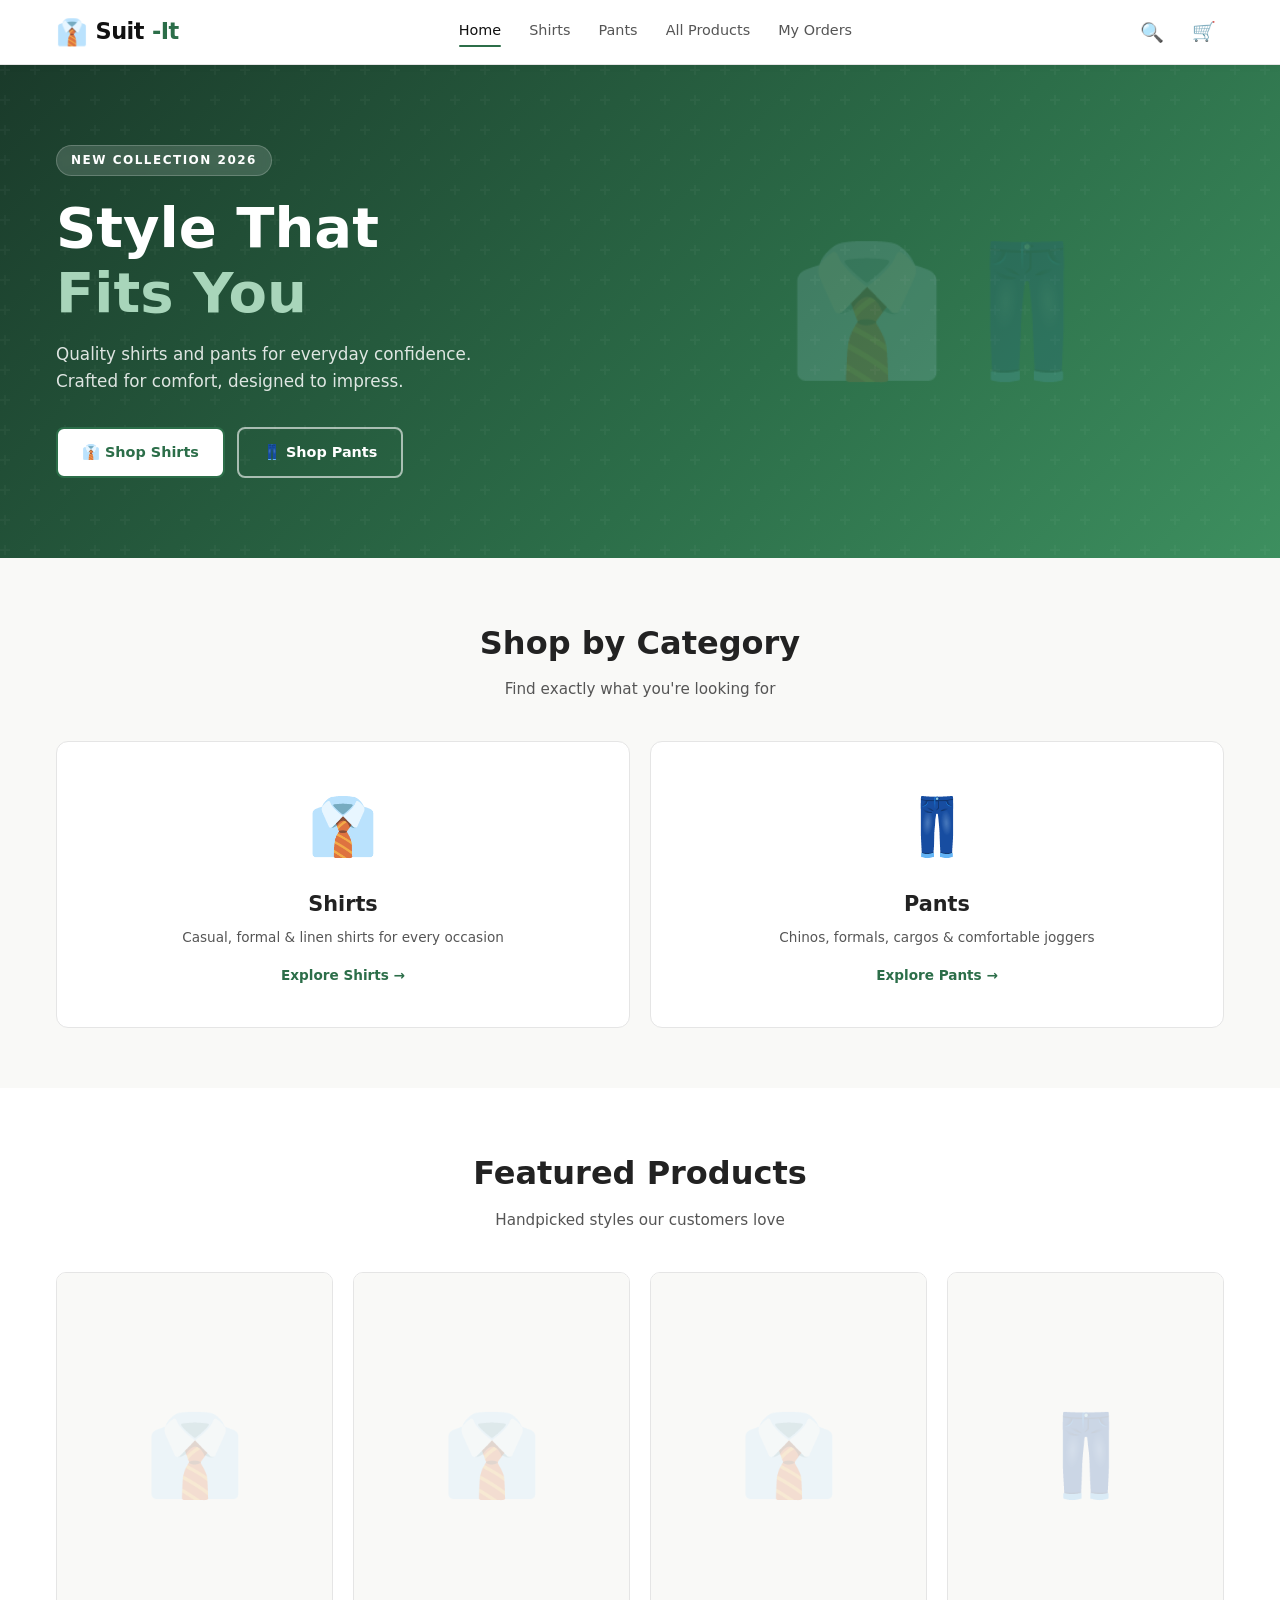
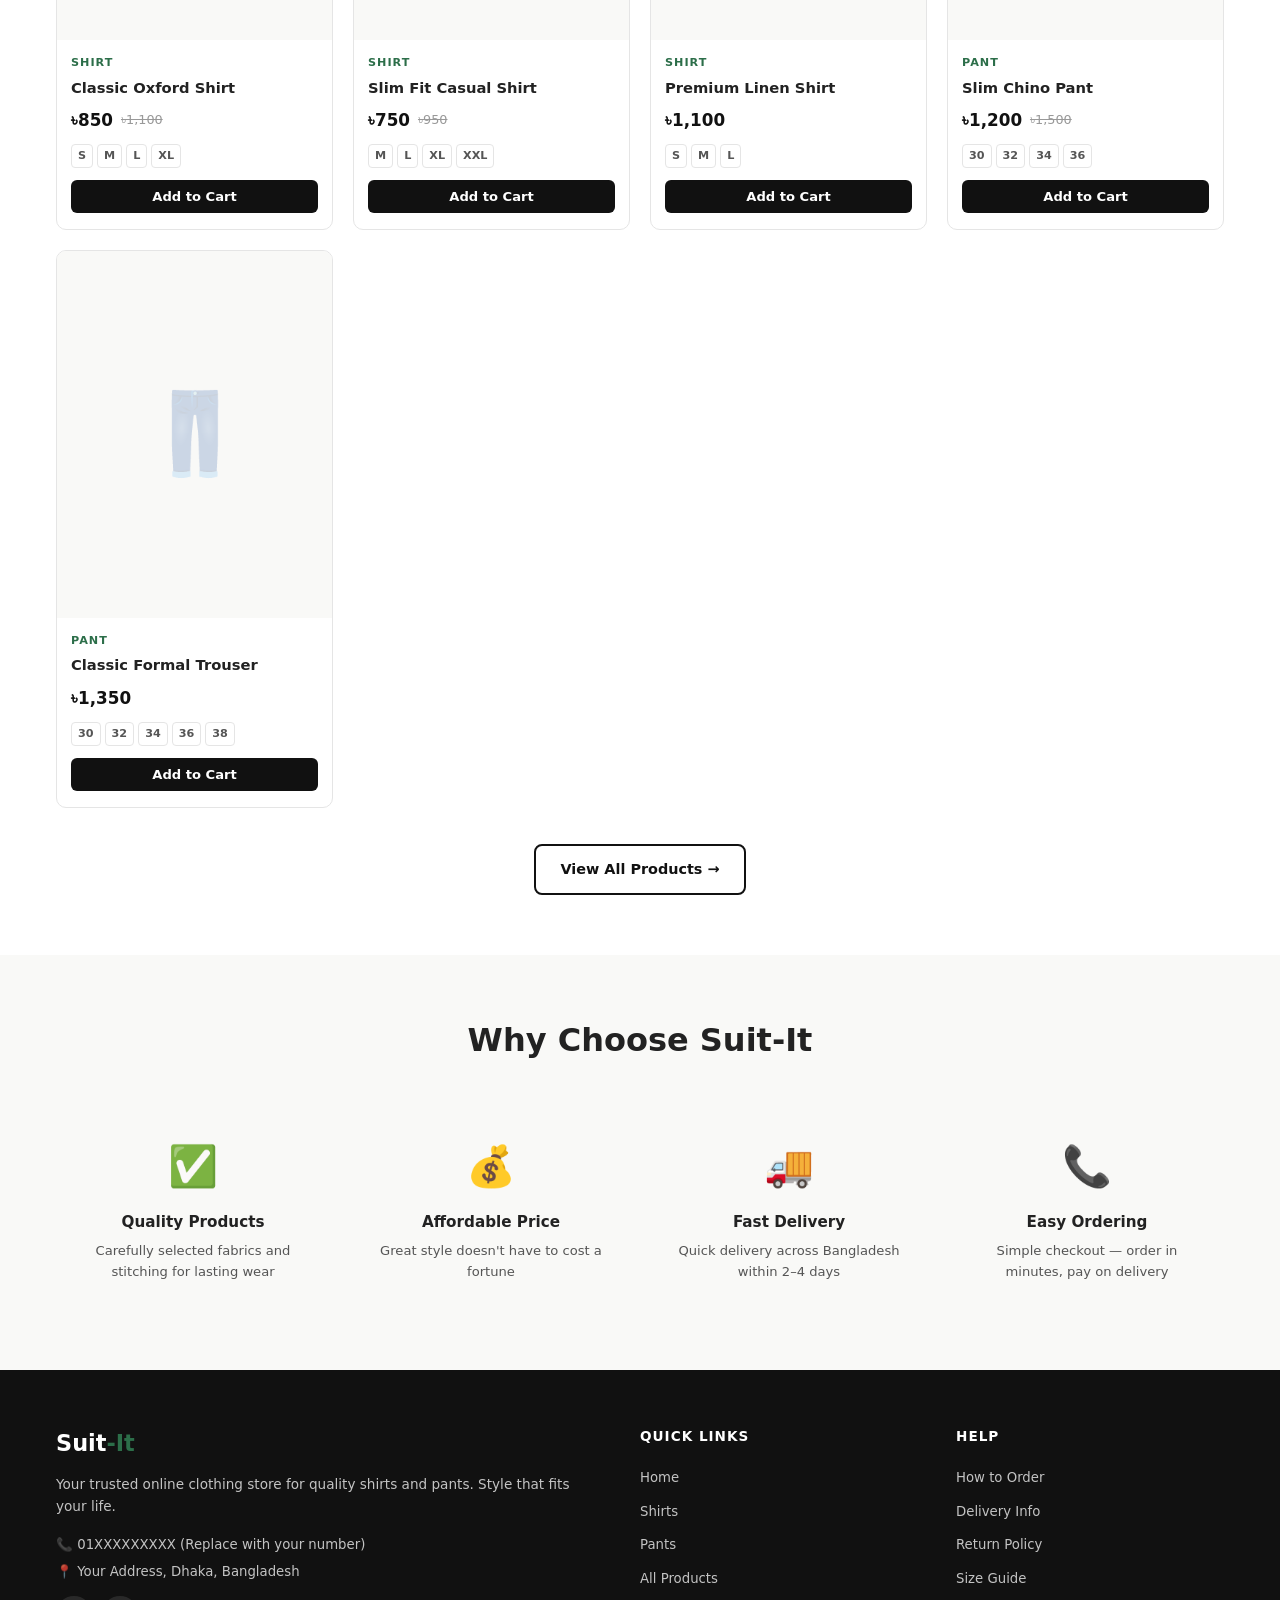
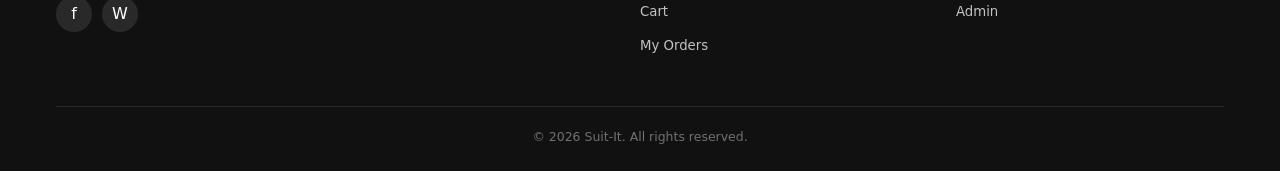
<file: index.html>
<!DOCTYPE html>
<html lang="en">
<head>
<meta charset="UTF-8">
<meta name="viewport" content="width=device-width, initial-scale=1.0">
<title>Suit-It — Style That Fits You</title>
<link rel="stylesheet" href="css/style.css">
</head>
<body>

<!-- HEADER -->
<header class="header">
  <div class="container">
    <div class="header-inner">
      <a href="index.html" class="logo"><span class="logo-icon">👔</span> Suit<span>-It</span></a>
      <nav class="nav">
        <a href="index.html">Home</a>
        <a href="products.html?category=shirt">Shirts</a>
        <a href="products.html?category=pant">Pants</a>
        <a href="products.html">All Products</a>
        <a href="orders.html">My Orders</a>
      </nav>
      <div class="header-actions">
        <button class="icon-btn search-toggle" title="Search">🔍</button>
        <a href="cart.html" class="icon-btn" style="position:relative" title="Cart">
          🛒<span class="cart-badge" id="cartBadge1">0</span>
        </a>
        <button class="menu-toggle" title="Menu">☰</button>
      </div>
    </div>
  </div>
  <nav class="mobile-nav">
    <a href="index.html">Home</a>
    <a href="products.html?category=shirt">👔 Shirts</a>
    <a href="products.html?category=pant">👖 Pants</a>
    <a href="products.html">All Products</a>
    <a href="orders.html">My Orders</a>
    <a href="cart.html">🛒 Cart</a>
  </nav>
  <div class="search-bar">
    <input type="text" placeholder="Search products…" id="headerSearch">
  </div>
</header>

<!-- HERO -->
<section class="hero">
  <div class="container">
    <div class="hero-inner">
      <div class="hero-content">
        <div class="hero-badge">New Collection 2026</div>
        <h1>Style That<br><em>Fits You</em></h1>
        <p>Quality shirts and pants for everyday confidence. Crafted for comfort, designed to impress.</p>
        <div class="hero-btns">
          <a href="products.html?category=shirt" class="btn btn-primary" style="background:#fff;color:var(--accent);">👔 Shop Shirts</a>
          <a href="products.html?category=pant" class="btn btn-outline">👖 Shop Pants</a>
        </div>
      </div>
      <div class="hero-visual">👔👖</div>
    </div>
  </div>
</section>

<!-- CATEGORIES -->
<section class="section categories">
  <div class="container">
    <div class="section-title">
      <h2>Shop by Category</h2>
      <p>Find exactly what you're looking for</p>
    </div>
    <div class="cat-grid">
      <a href="products.html?category=shirt" class="cat-card">
        <div class="cat-icon">👔</div>
        <h3>Shirts</h3>
        <p>Casual, formal & linen shirts for every occasion</p>
        <span class="cat-link">Explore Shirts →</span>
      </a>
      <a href="products.html?category=pant" class="cat-card">
        <div class="cat-icon">👖</div>
        <h3>Pants</h3>
        <p>Chinos, formals, cargos & comfortable joggers</p>
        <span class="cat-link">Explore Pants →</span>
      </a>
    </div>
  </div>
</section>

<!-- FEATURED PRODUCTS -->
<section class="section">
  <div class="container">
    <div class="section-title">
      <h2>Featured Products</h2>
      <p>Handpicked styles our customers love</p>
    </div>
    <div class="loading-spinner" id="featuredLoading"><div class="spinner"></div></div>
    <div class="products-grid" id="featuredGrid"></div>
    <div style="text-align:center;margin-top:36px">
      <a href="products.html" class="btn btn-outline">View All Products →</a>
    </div>
  </div>
</section>

<!-- WHY CHOOSE US -->
<section class="section features">
  <div class="container">
    <div class="section-title">
      <h2>Why Choose Suit-It</h2>
    </div>
    <div class="features-grid">
      <div class="feature-card">
        <div class="feature-icon">✅</div>
        <h4>Quality Products</h4>
        <p>Carefully selected fabrics and stitching for lasting wear</p>
      </div>
      <div class="feature-card">
        <div class="feature-icon">💰</div>
        <h4>Affordable Price</h4>
        <p>Great style doesn't have to cost a fortune</p>
      </div>
      <div class="feature-card">
        <div class="feature-icon">🚚</div>
        <h4>Fast Delivery</h4>
        <p>Quick delivery across Bangladesh within 2–4 days</p>
      </div>
      <div class="feature-card">
        <div class="feature-icon">📞</div>
        <h4>Easy Ordering</h4>
        <p>Simple checkout — order in minutes, pay on delivery</p>
      </div>
    </div>
  </div>
</section>

<!-- FOOTER -->
<footer class="footer">
  <div class="container">
    <div class="footer-grid">
      <div>
        <div class="footer-logo">Suit<span>-It</span></div>
        <p class="footer-desc">Your trusted online clothing store for quality shirts and pants. Style that fits your life.</p>
        <div class="footer-contact">
          <p>📞 01XXXXXXXXX (Replace with your number)</p>
          <p>📍 Your Address, Dhaka, Bangladesh</p>
        </div>
        <div class="footer-social">
          <a href="#" class="social-btn" title="Facebook">f</a>
          <a href="#" class="social-btn" title="WhatsApp">W</a>
        </div>
      </div>
      <div>
        <h4>Quick Links</h4>
        <ul>
          <li><a href="index.html">Home</a></li>
          <li><a href="products.html?category=shirt">Shirts</a></li>
          <li><a href="products.html?category=pant">Pants</a></li>
          <li><a href="products.html">All Products</a></li>
          <li><a href="cart.html">Cart</a></li>
          <li><a href="orders.html">My Orders</a></li>
        </ul>
      </div>
      <div>
        <h4>Help</h4>
        <ul>
          <li><a href="#">How to Order</a></li>
          <li><a href="#">Delivery Info</a></li>
          <li><a href="#">Return Policy</a></li>
          <li><a href="#">Size Guide</a></li>
          <li><a href="admin.html">Admin</a></li>
        </ul>
      </div>
    </div>
    <div class="footer-bottom">© 2026 Suit-It. All rights reserved.</div>
  </div>
</footer>

<!-- Back to top -->
<button class="back-top" id="backTop">↑</button>

<!-- Confirm Modal -->
<div class="modal-overlay" id="confirmModal">
  <div class="modal">
    <h3>Are you sure?</h3>
    <p id="confirmMsg"></p>
    <div class="modal-actions">
      <button class="btn btn-outline btn-sm" id="confirmNo">Cancel</button>
      <button class="btn btn-danger btn-sm" id="confirmYes">Confirm</button>
    </div>
  </div>
</div>

<script src="js/app.js"></script>
<script>
  // Load featured products
  (async () => {
    const products = await loadProducts();
    const featured = products.filter(p => p.featured).slice(0, 8);
    document.getElementById('featuredLoading').style.display = 'none';
    document.getElementById('featuredGrid').innerHTML = featured.map(productCardHTML).join('');
  })();
</script>
</body>
</html>
</file>
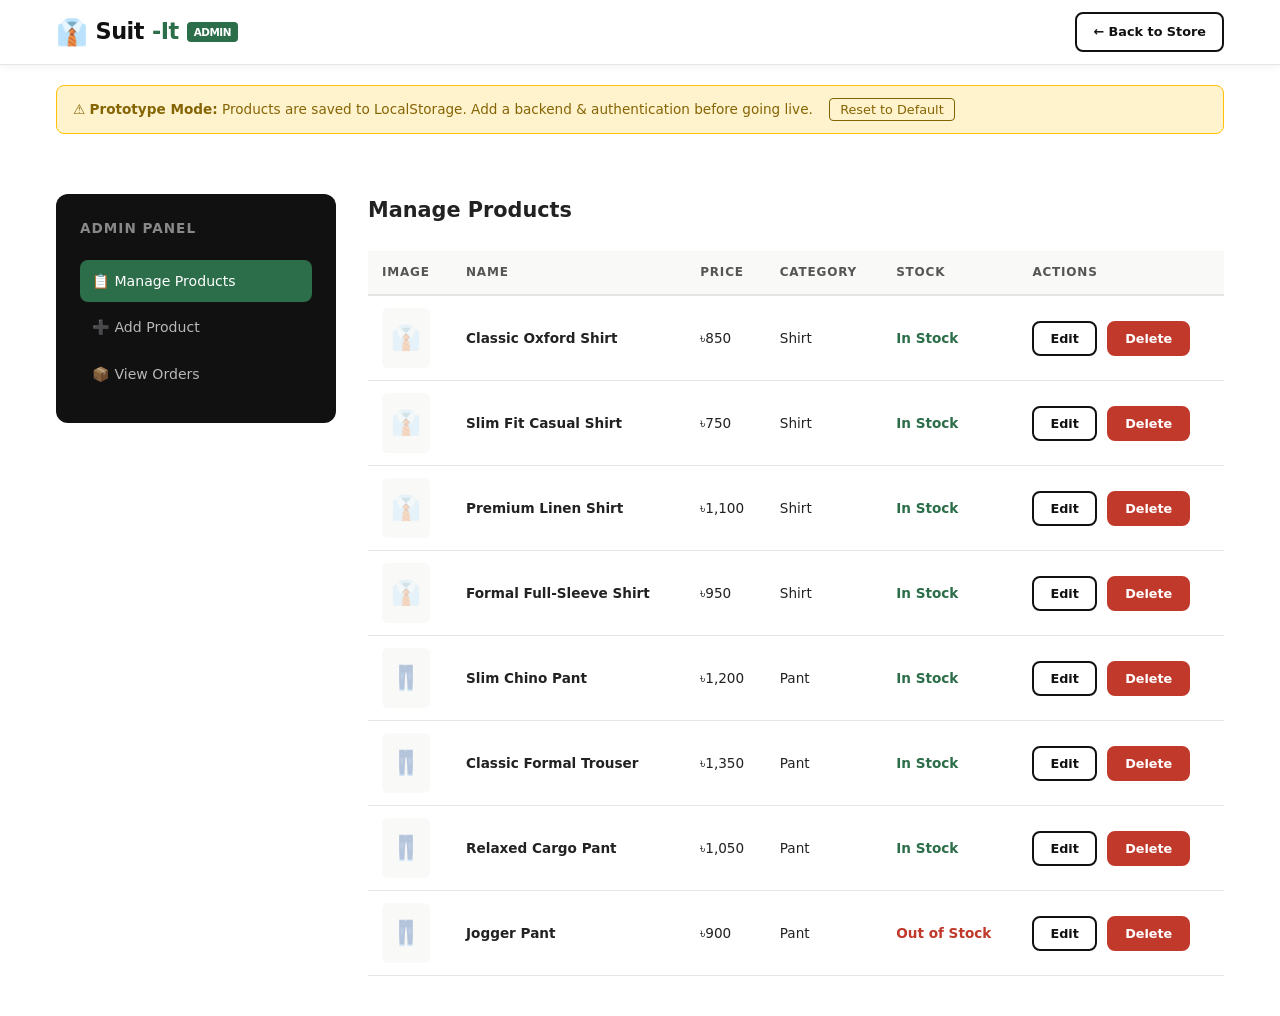
<file: admin.html>
<!DOCTYPE html>
<html lang="en">
<head>
<meta charset="UTF-8">
<meta name="viewport" content="width=device-width, initial-scale=1.0">
<title>Admin — Suit-It</title>
<link rel="stylesheet" href="css/style.css">
</head>
<body>

<header class="header">
  <div class="container">
    <div class="header-inner">
      <a href="index.html" class="logo"><span class="logo-icon">👔</span> Suit<span>-It</span> <span style="font-size:0.65rem;background:var(--accent);color:#fff;padding:2px 7px;border-radius:4px;font-weight:600;vertical-align:middle">ADMIN</span></a>
      <div class="header-actions">
        <a href="index.html" class="btn btn-outline btn-sm">← Back to Store</a>
      </div>
    </div>
  </div>
</header>

<!-- NOTE: Add real authentication here before deploying -->
<div class="container">
  <div style="background:#fff3cd;border:1px solid #ffc107;border-radius:8px;padding:12px 16px;margin:20px 0;font-size:0.85rem;color:#856404">
    ⚠ <strong>Prototype Mode:</strong> Products are saved to LocalStorage. Add a backend & authentication before going live.
    <button id="resetBtn" style="margin-left:12px;background:none;border:1px solid #856404;color:#856404;padding:3px 10px;border-radius:4px;cursor:pointer;font-size:0.8rem">Reset to Default</button>
  </div>

  <div class="admin-layout">
    <!-- SIDEBAR -->
    <aside class="admin-sidebar">
      <h3>Admin Panel</h3>
      <nav class="admin-nav">
        <a href="#" data-section="manageProducts" class="active">📋 Manage Products</a>
        <a href="#" data-section="addProduct">➕ Add Product</a>
        <a href="#" data-section="viewOrders">📦 View Orders</a>
      </nav>
    </aside>

    <!-- MAIN CONTENT -->
    <div>

      <!-- MANAGE PRODUCTS -->
      <section class="admin-section active" id="manageProducts">
        <h2>Manage Products</h2>
        <div style="overflow-x:auto">
          <table class="admin-table">
            <thead>
              <tr>
                <th>Image</th><th>Name</th><th>Price</th><th>Category</th><th>Stock</th><th>Actions</th>
              </tr>
            </thead>
            <tbody id="adminTableBody">
              <tr><td colspan="6" style="text-align:center;padding:40px"><div class="spinner" style="margin:0 auto"></div></td></tr>
            </tbody>
          </table>
        </div>
      </section>

      <!-- ADD / EDIT PRODUCT -->
      <section class="admin-section" id="addProduct">
        <h2>Add New Product</h2>
        <div class="admin-form">
          <form id="productForm" novalidate>
            <div class="form-row">
              <div class="form-group">
                <label>Product Name *</label>
                <input type="text" id="pName" placeholder="e.g. Classic Oxford Shirt" required>
              </div>
              <div class="form-group">
                <label>Category *</label>
                <select id="pCategory" required>
                  <option value="">Select category</option>
                  <option value="shirt">Shirt</option>
                  <option value="pant">Pant</option>
                </select>
              </div>
            </div>

            <div class="form-row">
              <div class="form-group">
                <label>Price (৳) *</label>
                <input type="number" id="pPrice" placeholder="850" required min="1">
              </div>
              <div class="form-group">
                <label>Old Price (৳) — Optional</label>
                <input type="number" id="pOldPrice" placeholder="1100" min="0">
              </div>
            </div>

            <div class="form-group">
              <label>Description</label>
              <textarea id="pDesc" placeholder="Brief product description…" rows="3"></textarea>
            </div>

            <div class="form-row">
              <div class="form-group">
                <label>Sizes (comma-separated)</label>
                <input type="text" id="pSizes" placeholder="S, M, L, XL">
              </div>
              <div class="form-group">
                <label>Colors (comma-separated)</label>
                <input type="text" id="pColors" placeholder="Black, White">
              </div>
            </div>

            <div class="form-group">
              <label>Image Path</label>
              <input type="text" id="pImage" placeholder="images/shirt-01.jpg">
              <div style="font-size:0.75rem;color:var(--mid);margin-top:4px">Place your image in the /images/ folder and enter the path here.</div>
            </div>

            <div style="display:flex;gap:24px;margin-bottom:20px">
              <label style="display:flex;align-items:center;gap:8px;cursor:pointer;font-size:0.9rem">
                <input type="checkbox" id="pStock" checked style="accent-color:var(--accent)"> In Stock
              </label>
              <label style="display:flex;align-items:center;gap:8px;cursor:pointer;font-size:0.9rem">
                <input type="checkbox" id="pFeatured" style="accent-color:var(--accent)"> Featured on Homepage
              </label>
            </div>

            <div style="display:flex;gap:10px">
              <button type="submit" class="btn btn-primary" id="submitBtn">Add Product</button>
              <button type="button" class="btn btn-outline" onclick="document.getElementById('productForm').reset();editingId=null;document.querySelector('#addProduct h2').textContent='Add New Product';document.getElementById('submitBtn').textContent='Add Product'">Reset Form</button>
            </div>
          </form>
        </div>
      </section>

      <!-- VIEW ORDERS -->
      <section class="admin-section" id="viewOrders">
        <h2>All Orders</h2>
        <div id="adminOrdersList"></div>
      </section>

    </div>
  </div>
</div>

<div class="modal-overlay" id="confirmModal"><div class="modal"><h3>Are you sure?</h3><p id="confirmMsg"></p><div class="modal-actions"><button class="btn btn-outline btn-sm" id="confirmNo">Cancel</button><button class="btn btn-danger btn-sm" id="confirmYes">Confirm</button></div></div></div>

<script src="js/app.js"></script>
<script src="js/admin.js"></script>
<script>
// Load orders in admin view
document.querySelector('[data-section="viewOrders"]').addEventListener('click', () => {
  const orders = JSON.parse(localStorage.getItem('suit_orders') || '[]');
  const el = document.getElementById('adminOrdersList');
  if (orders.length === 0) {
    el.innerHTML = '<div class="empty-state"><div class="empty-icon">📦</div><h3>No orders yet</h3></div>';
    return;
  }
  el.innerHTML = orders.map(o => {
    const date = new Date(o.date).toLocaleString('en-BD');
    const statusClass = o.status === 'Delivered' ? 'status-delivered' : o.status === 'Processing' ? 'status-processing' : 'status-pending';
    return `
    <div class="order-card" style="margin-bottom:12px">
      <div class="order-card-header">
        <div>
          <div style="font-weight:700">${o.id}</div>
          <div style="font-size:0.75rem;color:var(--mid)">${date}</div>
        </div>
        <div style="display:flex;align-items:center;gap:10px">
          <select onchange="updateOrderStatus('${o.id}', this.value)" style="padding:4px 8px;border:1px solid var(--border);border-radius:4px;font-size:0.8rem">
            <option ${o.status==='Pending'?'selected':''}>Pending</option>
            <option ${o.status==='Processing'?'selected':''}>Processing</option>
            <option ${o.status==='Delivered'?'selected':''}>Delivered</option>
          </select>
          <span class="order-status ${statusClass}">${o.status}</span>
        </div>
      </div>
      <div class="order-card-body" style="font-size:0.85rem">
        <strong>${o.customer.name}</strong> · ${o.customer.phone}<br>
        ${o.customer.district}, ${o.customer.area} — ${o.customer.address}<br>
        <div style="margin-top:8px;color:var(--mid)">${o.items.map(i=>`${i.name} ×${i.qty} (${i.size})`).join(', ')}</div>
        <div style="margin-top:6px;font-weight:700">Total: ${formatBDT(o.total)}</div>
        ${o.customer.note ? `<div style="margin-top:4px;color:var(--mid)">Note: ${o.customer.note}</div>` : ''}
      </div>
    </div>`;
  }).join('');
});

function updateOrderStatus(id, status) {
  const orders = JSON.parse(localStorage.getItem('suit_orders') || '[]');
  const o = orders.find(x => x.id === id);
  if (o) { o.status = status; localStorage.setItem('suit_orders', JSON.stringify(orders)); showToast('Status updated', 'success'); }
}
</script>
</body>
</html>
</file>
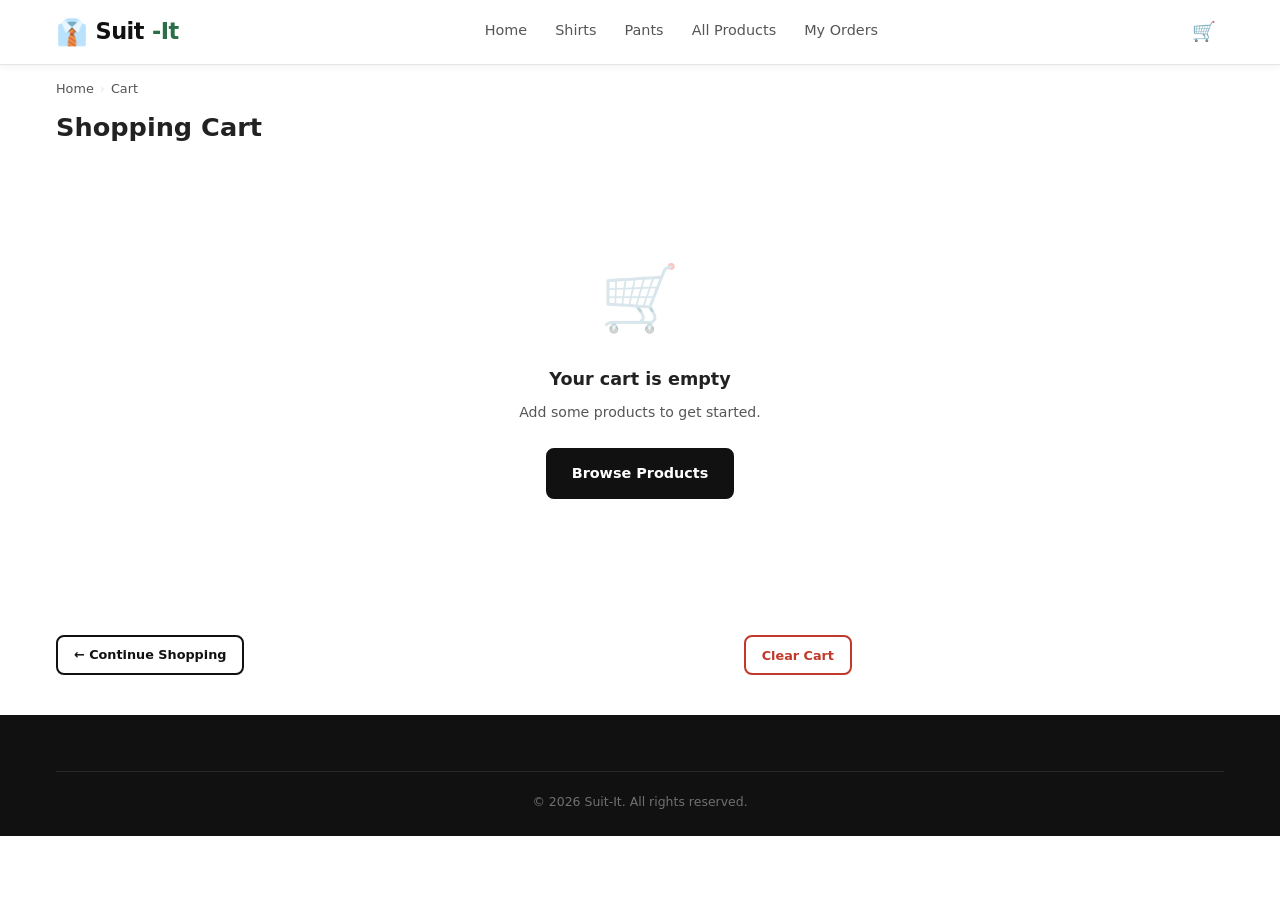
<file: cart.html>
<!DOCTYPE html>
<html lang="en">
<head>
<meta charset="UTF-8">
<meta name="viewport" content="width=device-width, initial-scale=1.0">
<title>Cart — Suit-It</title>
<link rel="stylesheet" href="css/style.css">
</head>
<body>

<header class="header">
  <div class="container">
    <div class="header-inner">
      <a href="index.html" class="logo"><span class="logo-icon">👔</span> Suit<span>-It</span></a>
      <nav class="nav">
        <a href="index.html">Home</a>
        <a href="products.html?category=shirt">Shirts</a>
        <a href="products.html?category=pant">Pants</a>
        <a href="products.html">All Products</a>
        <a href="orders.html">My Orders</a>
      </nav>
      <div class="header-actions">
        <a href="cart.html" class="icon-btn" style="position:relative">🛒<span class="cart-badge">0</span></a>
        <button class="menu-toggle">☰</button>
      </div>
    </div>
  </div>
  <nav class="mobile-nav">
    <a href="index.html">Home</a>
    <a href="products.html">All Products</a>
    <a href="cart.html">🛒 Cart</a>
  </nav>
</header>

<div class="container">
  <div class="breadcrumb"><a href="index.html">Home</a><span class="sep">›</span><span>Cart</span></div>
  <h1 style="margin-bottom:24px;font-size:1.6rem">Shopping Cart</h1>

  <!-- Empty state -->
  <div class="empty-state" id="cartEmpty" style="display:none">
    <div class="empty-icon">🛒</div>
    <h3>Your cart is empty</h3>
    <p>Add some products to get started.</p>
    <a href="products.html" class="btn btn-dark">Browse Products</a>
  </div>

  <!-- Cart layout -->
  <div class="cart-layout">
    <div>
      <div id="cartItems"></div>
      <div style="margin-top:16px;display:flex;justify-content:space-between;flex-wrap:wrap;gap:10px">
        <a href="products.html" class="btn btn-outline btn-sm">← Continue Shopping</a>
        <button class="btn btn-sm" style="color:var(--danger);border-color:var(--danger);background:none" onclick="clearCart()">Clear Cart</button>
      </div>
    </div>

    <div id="cartSummary" style="display:none">
      <div class="cart-summary">
        <h3>Order Summary</h3>
        <div class="summary-row"><span>Subtotal</span><span id="subtotalEl">৳0</span></div>
        <div class="summary-row"><span>Delivery Charge</span><span id="deliveryEl">৳80</span></div>
        <div class="summary-row total"><span>Total</span><span id="totalEl">৳0</span></div>
        <a href="checkout.html" class="btn btn-primary btn-full" style="margin-top:16px">Proceed to Checkout →</a>
        <p style="font-size:0.75rem;color:var(--mid);text-align:center;margin-top:12px">Cash on Delivery • Safe & Secure</p>
      </div>
    </div>
  </div>
</div>

<footer class="footer">
  <div class="container">
    <div class="footer-bottom">© 2026 Suit-It. All rights reserved.</div>
  </div>
</footer>

<button class="back-top" id="backTop">↑</button>
<div class="modal-overlay" id="confirmModal"><div class="modal"><h3>Are you sure?</h3><p id="confirmMsg"></p><div class="modal-actions"><button class="btn btn-outline btn-sm" id="confirmNo">Cancel</button><button class="btn btn-danger btn-sm" id="confirmYes">Confirm</button></div></div></div>

<script src="js/app.js"></script>
<script src="js/cart.js"></script>
</body>
</html>
</file>
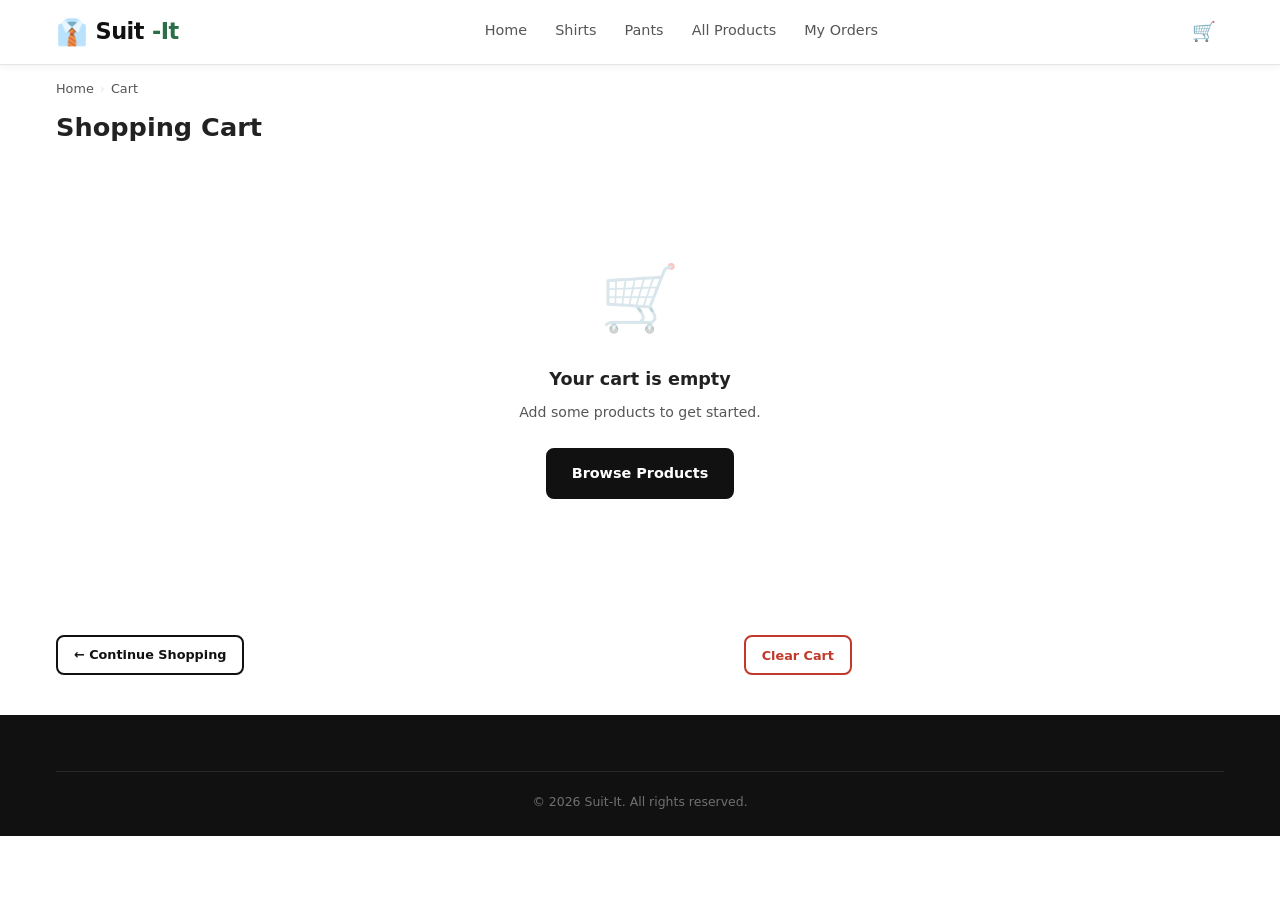
<file: checkout.html>
<!DOCTYPE html>
<html lang="en">
<head>
<meta charset="UTF-8">
<meta name="viewport" content="width=device-width, initial-scale=1.0">
<title>Checkout — Suit-It</title>
<link rel="stylesheet" href="css/style.css">
</head>
<body>

<header class="header">
  <div class="container">
    <div class="header-inner">
      <a href="index.html" class="logo"><span class="logo-icon">👔</span> Suit<span>-It</span></a>
      <nav class="nav">
        <a href="index.html">Home</a>
        <a href="products.html">All Products</a>
        <a href="cart.html">Cart</a>
      </nav>
      <div class="header-actions">
        <a href="cart.html" class="icon-btn" style="position:relative">🛒<span class="cart-badge">0</span></a>
      </div>
    </div>
  </div>
</header>

<div class="container">
  <div class="breadcrumb"><a href="index.html">Home</a><span class="sep">›</span><a href="cart.html">Cart</a><span class="sep">›</span><span>Checkout</span></div>

  <!-- Checkout form section -->
  <div id="checkoutSection">
    <div class="checkout-layout">

      <!-- FORM -->
      <div class="checkout-form-section">
        <h2>Delivery Information</h2>
        <form id="checkoutForm" novalidate>

          <div class="form-group">
            <label for="name">Full Name *</label>
            <input type="text" id="name" placeholder="Your full name" required>
            <div class="form-error">Name is required</div>
          </div>

          <div class="form-group">
            <label for="phone">Mobile Number *</label>
            <input type="tel" id="phone" placeholder="01XXXXXXXXX" required>
            <div class="form-error">Enter valid BD number (01XXXXXXXXX)</div>
          </div>

          <div class="form-row">
            <div class="form-group">
              <label for="district">District *</label>
              <input type="text" id="district" placeholder="e.g. Dhaka" required>
              <div class="form-error">District is required</div>
            </div>
            <div class="form-group">
              <label for="area">Area / Thana *</label>
              <input type="text" id="area" placeholder="e.g. Mirpur" required>
              <div class="form-error">Area is required</div>
            </div>
          </div>

          <div class="form-group">
            <label for="address">Full Address *</label>
            <textarea id="address" placeholder="House no., road, landmark…" required></textarea>
            <div class="form-error">Address is required</div>
          </div>

          <div class="form-group">
            <label for="note">Order Note (Optional)</label>
            <textarea id="note" placeholder="Any special instructions…"></textarea>
          </div>

          <div style="background:var(--bg);border:1px solid var(--border);border-radius:8px;padding:16px;margin-bottom:20px">
            <div style="display:flex;align-items:center;gap:8px;font-weight:600;margin-bottom:4px">💵 Cash on Delivery</div>
            <p style="font-size:0.82rem;color:var(--mid)">Pay when your order arrives. No advance payment needed.</p>
          </div>

          <button type="submit" class="btn btn-primary btn-full" style="padding:14px">✓ Confirm Order</button>
        </form>
      </div>

      <!-- ORDER SUMMARY -->
      <div>
        <div class="order-summary-panel">
          <h3 style="margin-bottom:20px;font-size:1rem">Order Summary</h3>
          <div id="orderItems"></div>
          <hr class="summary-divider">
          <div class="summary-row"><span>Subtotal</span><span id="coSubtotal">৳0</span></div>
          <div class="summary-row"><span>Delivery</span><span id="coDelivery">৳80</span></div>
          <div class="summary-row total"><span>Total</span><span id="coTotal">৳0</span></div>
        </div>
      </div>

    </div>
  </div>

  <!-- SUCCESS SCREEN -->
  <div class="success-screen" id="successScreen">
    <div class="success-icon">🎉</div>
    <h2>Order Placed Successfully!</h2>
    <p>Your order has been received. We'll contact you soon to confirm delivery.</p>
    <div class="order-id" id="successOrderId"></div>
    <p style="font-size:0.85rem;color:var(--mid)">Total: <strong id="successTotal"></strong> · Cash on Delivery</p>
    <div style="display:flex;gap:12px;justify-content:center;flex-wrap:wrap;margin-top:24px">
      <a href="orders.html" class="btn btn-outline">View My Orders</a>
      <a href="index.html" class="btn btn-dark">Continue Shopping</a>
    </div>
  </div>
</div>

<footer class="footer">
  <div class="container">
    <div class="footer-bottom">© 2026 Suit-It. All rights reserved.</div>
  </div>
</footer>

<div class="modal-overlay" id="confirmModal"><div class="modal"><h3>Are you sure?</h3><p id="confirmMsg"></p><div class="modal-actions"><button class="btn btn-outline btn-sm" id="confirmNo">Cancel</button><button class="btn btn-danger btn-sm" id="confirmYes">Confirm</button></div></div></div>

<script src="js/app.js"></script>
<script src="js/checkout.js"></script>
</body>
</html>
</file>
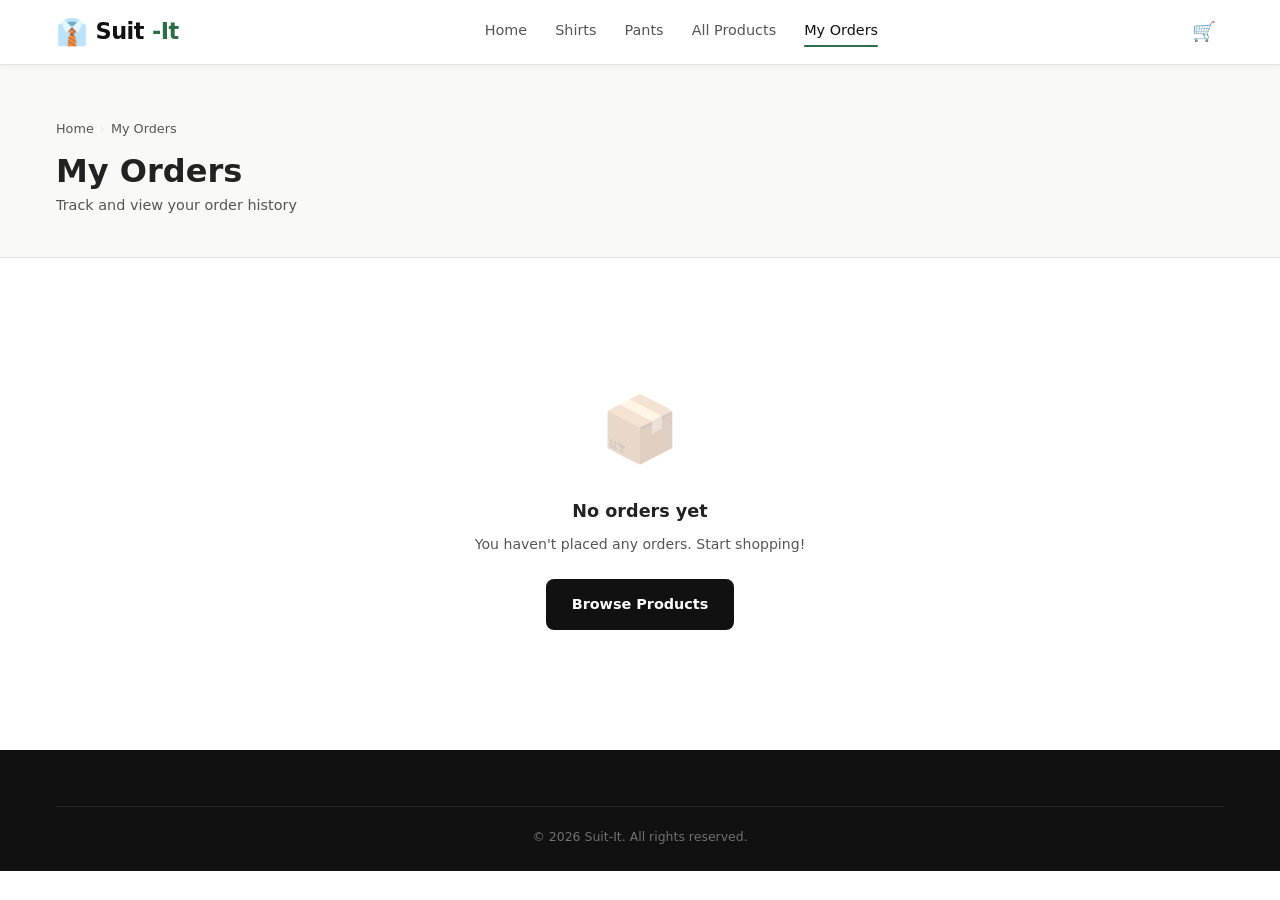
<file: orders.html>
<!DOCTYPE html>
<html lang="en">
<head>
<meta charset="UTF-8">
<meta name="viewport" content="width=device-width, initial-scale=1.0">
<title>My Orders — Suit-It</title>
<link rel="stylesheet" href="css/style.css">
</head>
<body>

<header class="header">
  <div class="container">
    <div class="header-inner">
      <a href="index.html" class="logo"><span class="logo-icon">👔</span> Suit<span>-It</span></a>
      <nav class="nav">
        <a href="index.html">Home</a>
        <a href="products.html?category=shirt">Shirts</a>
        <a href="products.html?category=pant">Pants</a>
        <a href="products.html">All Products</a>
        <a href="orders.html">My Orders</a>
      </nav>
      <div class="header-actions">
        <a href="cart.html" class="icon-btn" style="position:relative">🛒<span class="cart-badge">0</span></a>
        <button class="menu-toggle">☰</button>
      </div>
    </div>
  </div>
  <nav class="mobile-nav">
    <a href="index.html">Home</a>
    <a href="products.html">All Products</a>
    <a href="orders.html">My Orders</a>
    <a href="cart.html">🛒 Cart</a>
  </nav>
</header>

<div class="page-hero">
  <div class="container">
    <div class="breadcrumb"><a href="index.html">Home</a><span class="sep">›</span><span>My Orders</span></div>
    <h1>My Orders</h1>
    <p>Track and view your order history</p>
  </div>
</div>

<div class="container">
  <div class="orders-list" id="ordersContainer"></div>
</div>

<footer class="footer">
  <div class="container">
    <div class="footer-bottom">© 2026 Suit-It. All rights reserved.</div>
  </div>
</footer>

<button class="back-top" id="backTop">↑</button>
<div class="modal-overlay" id="confirmModal"><div class="modal"><h3>Are you sure?</h3><p id="confirmMsg"></p><div class="modal-actions"><button class="btn btn-outline btn-sm" id="confirmNo">Cancel</button><button class="btn btn-danger btn-sm" id="confirmYes">Confirm</button></div></div></div>

<script src="js/app.js"></script>
<script>
document.addEventListener('DOMContentLoaded', () => {
  const orders = JSON.parse(localStorage.getItem('suit_orders') || '[]');
  const container = document.getElementById('ordersContainer');

  if (orders.length === 0) {
    container.innerHTML = `
      <div class="empty-state">
        <div class="empty-icon">📦</div>
        <h3>No orders yet</h3>
        <p>You haven't placed any orders. Start shopping!</p>
        <a href="products.html" class="btn btn-dark">Browse Products</a>
      </div>`;
    return;
  }

  container.innerHTML = orders.map(order => {
    const date = new Date(order.date).toLocaleDateString('en-BD', { day: 'numeric', month: 'long', year: 'numeric' });
    const itemNames = order.items.map(i => `${i.name} (${i.size}, ×${i.qty})`).join(', ');
    const statusClass = order.status === 'Delivered' ? 'status-delivered' : order.status === 'Processing' ? 'status-processing' : 'status-pending';

    return `
    <div class="order-card">
      <div class="order-card-header">
        <div>
          <div style="font-size:0.75rem;color:var(--mid);margin-bottom:2px">${date}</div>
          <div style="font-weight:700;font-size:1rem">${order.id}</div>
        </div>
        <span class="order-status ${statusClass}">${order.status}</span>
      </div>
      <div class="order-card-body">
        <div class="order-products">📦 ${itemNames}</div>
        <div style="display:flex;align-items:center;justify-content:space-between;flex-wrap:wrap;gap:8px;margin-top:8px">
          <div>
            <div style="font-size:0.78rem;color:var(--mid)">Delivery to: ${order.customer.district}, ${order.customer.area}</div>
            <div style="font-size:0.78rem;color:var(--mid)">${order.payment}</div>
          </div>
          <div class="order-total">${formatBDT(order.total)}</div>
        </div>
      </div>
    </div>`;
  }).join('');
});
</script>
</body>
</html>
</file>
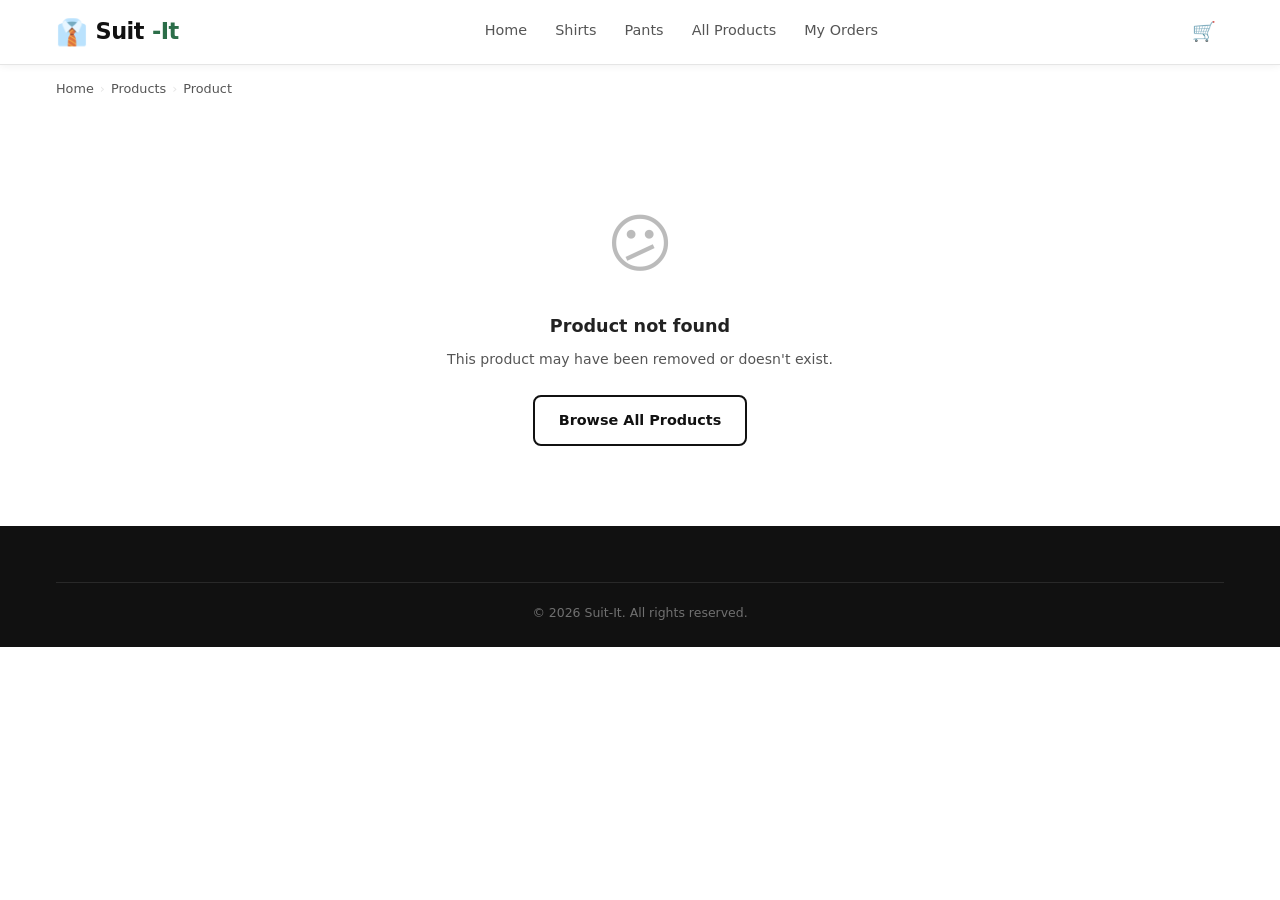
<file: product.html>
<!DOCTYPE html>
<html lang="en">
<head>
<meta charset="UTF-8">
<meta name="viewport" content="width=device-width, initial-scale=1.0">
<title>Product — Suit-It</title>
<link rel="stylesheet" href="css/style.css">
</head>
<body>

<header class="header">
  <div class="container">
    <div class="header-inner">
      <a href="index.html" class="logo"><span class="logo-icon">👔</span> Suit<span>-It</span></a>
      <nav class="nav">
        <a href="index.html">Home</a>
        <a href="products.html?category=shirt">Shirts</a>
        <a href="products.html?category=pant">Pants</a>
        <a href="products.html">All Products</a>
        <a href="orders.html">My Orders</a>
      </nav>
      <div class="header-actions">
        <a href="cart.html" class="icon-btn" style="position:relative">🛒<span class="cart-badge">0</span></a>
        <button class="menu-toggle">☰</button>
      </div>
    </div>
  </div>
  <nav class="mobile-nav">
    <a href="index.html">Home</a>
    <a href="products.html?category=shirt">👔 Shirts</a>
    <a href="products.html?category=pant">👖 Pants</a>
    <a href="products.html">All Products</a>
    <a href="cart.html">🛒 Cart</a>
  </nav>
</header>

<div class="container">
  <div class="breadcrumb">
    <a href="index.html">Home</a><span class="sep">›</span>
    <a href="products.html">Products</a><span class="sep">›</span>
    <span id="breadProduct">Product</span>
  </div>

  <div class="loading-spinner" id="detailLoading"><div class="spinner"></div></div>

  <div class="product-detail" id="productDetail" style="display:none">
    <div class="detail-grid">
      <!-- IMAGE -->
      <div class="detail-img" id="detailImg"></div>

      <!-- INFO -->
      <div class="detail-info">
        <div class="detail-badge" id="detailCat"></div>
        <h1 class="detail-title" id="detailName"></h1>

        <div class="detail-price" id="detailPrice"></div>
        <p class="detail-desc" id="detailDesc"></p>

        <!-- SIZE -->
        <div id="sizeSection">
          <div class="option-label">Size <span id="selectedSizeLabel"></span></div>
          <div class="size-options" id="sizeOptions"></div>
        </div>

        <!-- COLOR -->
        <div id="colorSection" style="display:none">
          <div class="option-label">Color <span id="selectedColorLabel"></span></div>
          <div class="color-options" id="colorOptions"></div>
        </div>

        <!-- QUANTITY -->
        <div class="option-label" style="margin-top:4px">Quantity</div>
        <div class="qty-wrap">
          <button class="qty-btn" id="qtyMinus">−</button>
          <input type="number" class="qty-num" id="qtyNum" value="1" min="1" max="10" readonly>
          <button class="qty-btn" id="qtyPlus">+</button>
        </div>

        <div id="outOfStockMsg" class="out-of-stock-msg" style="display:none">⚠ This product is currently out of stock.</div>

        <div class="detail-actions" id="detailActions">
          <button class="btn btn-dark btn-full" id="addToCartBtn">Add to Cart</button>
          <button class="btn btn-primary btn-full" id="buyNowBtn">Buy Now</button>
        </div>
      </div>
    </div>
  </div>

  <div id="notFound" style="display:none" class="empty-state">
    <div class="empty-icon">😕</div>
    <h3>Product not found</h3>
    <p>This product may have been removed or doesn't exist.</p>
    <a href="products.html" class="btn btn-outline">Browse All Products</a>
  </div>
</div>

<footer class="footer">
  <div class="container">
    <div class="footer-bottom">© 2026 Suit-It. All rights reserved.</div>
  </div>
</footer>

<button class="back-top" id="backTop">↑</button>
<div class="modal-overlay" id="confirmModal"><div class="modal"><h3>Are you sure?</h3><p id="confirmMsg"></p><div class="modal-actions"><button class="btn btn-outline btn-sm" id="confirmNo">Cancel</button><button class="btn btn-danger btn-sm" id="confirmYes">Confirm</button></div></div></div>

<script src="js/app.js"></script>
<script>
(async () => {
  const id = parseInt(new URLSearchParams(window.location.search).get('id'));
  const products = await loadProducts();
  const p = products.find(x => x.id === id);

  document.getElementById('detailLoading').style.display = 'none';

  if (!p) { document.getElementById('notFound').style.display = 'block'; return; }

  document.title = `${p.name} — Suit-It`;
  document.getElementById('breadProduct').textContent = p.name;

  // Image
  const icon = p.category === 'shirt' ? '👔' : '👖';
  document.getElementById('detailImg').innerHTML = `<img src="${p.image}" alt="${p.name}" onerror="this.parentNode.innerHTML='<span class=img-placeholder style=font-size:8rem;opacity:.15>${icon}</span>'" style="width:100%;height:100%;object-fit:cover">`;

  // Category badge
  document.getElementById('detailCat').textContent = p.category === 'shirt' ? '👔 Shirt' : '👖 Pant';

  // Name
  document.getElementById('detailName').textContent = p.name;

  // Price
  const disc = discountPct(p.price, p.oldPrice);
  document.getElementById('detailPrice').innerHTML = `
    <span class="current">${formatBDT(p.price)}</span>
    ${p.oldPrice ? `<span class="old">${formatBDT(p.oldPrice)}</span>` : ''}
    ${disc > 0 ? `<span class="discount">-${disc}%</span>` : ''}`;

  // Desc
  document.getElementById('detailDesc').textContent = p.description;

  // Out of stock
  if (!p.stock) {
    document.getElementById('outOfStockMsg').style.display = 'block';
    document.getElementById('addToCartBtn').disabled = true;
    document.getElementById('buyNowBtn').disabled = true;
  }

  // Sizes
  let selectedSize = '';
  const sizeOpts = document.getElementById('sizeOptions');
  sizeOpts.innerHTML = p.sizes.map(s => `<button class="size-opt" data-size="${s}">${s}</button>`).join('');
  sizeOpts.querySelectorAll('.size-opt').forEach(btn => {
    btn.addEventListener('click', () => {
      sizeOpts.querySelectorAll('.size-opt').forEach(b => b.classList.remove('selected'));
      btn.classList.add('selected');
      selectedSize = btn.dataset.size;
      document.getElementById('selectedSizeLabel').textContent = `— ${selectedSize}`;
    });
  });

  // Colors
  let selectedColor = p.colors[0] || '';
  const colorSection = document.getElementById('colorSection');
  const colorOpts = document.getElementById('colorOptions');
  if (p.colors && p.colors.length > 0) {
    colorSection.style.display = 'block';
    colorOpts.innerHTML = p.colors.map(c => `<button class="color-opt" data-color="${c}"><span class="color-dot" style="background:${colorNameToHex(c)}"></span>${c}</button>`).join('');
    colorOpts.querySelector('.color-opt').classList.add('selected');
    document.getElementById('selectedColorLabel').textContent = `— ${selectedColor}`;
    colorOpts.querySelectorAll('.color-opt').forEach(btn => {
      btn.addEventListener('click', () => {
        colorOpts.querySelectorAll('.color-opt').forEach(b => b.classList.remove('selected'));
        btn.classList.add('selected');
        selectedColor = btn.dataset.color;
        document.getElementById('selectedColorLabel').textContent = `— ${selectedColor}`;
      });
    });
  }

  // Quantity
  let qty = 1;
  document.getElementById('qtyMinus').addEventListener('click', () => { if (qty > 1) { qty--; document.getElementById('qtyNum').value = qty; } });
  document.getElementById('qtyPlus').addEventListener('click', () => { if (qty < 10) { qty++; document.getElementById('qtyNum').value = qty; } });

  // Add to cart
  document.getElementById('addToCartBtn').addEventListener('click', () => {
    if (!selectedSize) { showToast('Please select a size', 'error'); return; }
    Cart.add(p, selectedSize, selectedColor, qty);
  });

  // Buy now
  document.getElementById('buyNowBtn').addEventListener('click', () => {
    if (!selectedSize) { showToast('Please select a size', 'error'); return; }
    Cart.add(p, selectedSize, selectedColor, qty);
    window.location.href = 'checkout.html';
  });

  document.getElementById('productDetail').style.display = 'block';
})();

function colorNameToHex(name) {
  const map = {
    'White': '#ffffff', 'Black': '#111111', 'Navy': '#001f5b', 'Light Blue': '#add8e6',
    'Grey': '#888888', 'Beige': '#d4b896', 'Olive': '#6b7c3e', 'Khaki': '#c8a96e',
    'Charcoal': '#444444', 'Blue': '#2255cc', 'Red': '#cc2222', 'Green': '#2c6e49'
  };
  return map[name] || '#cccccc';
}
</script>
</body>
</html>
</file>
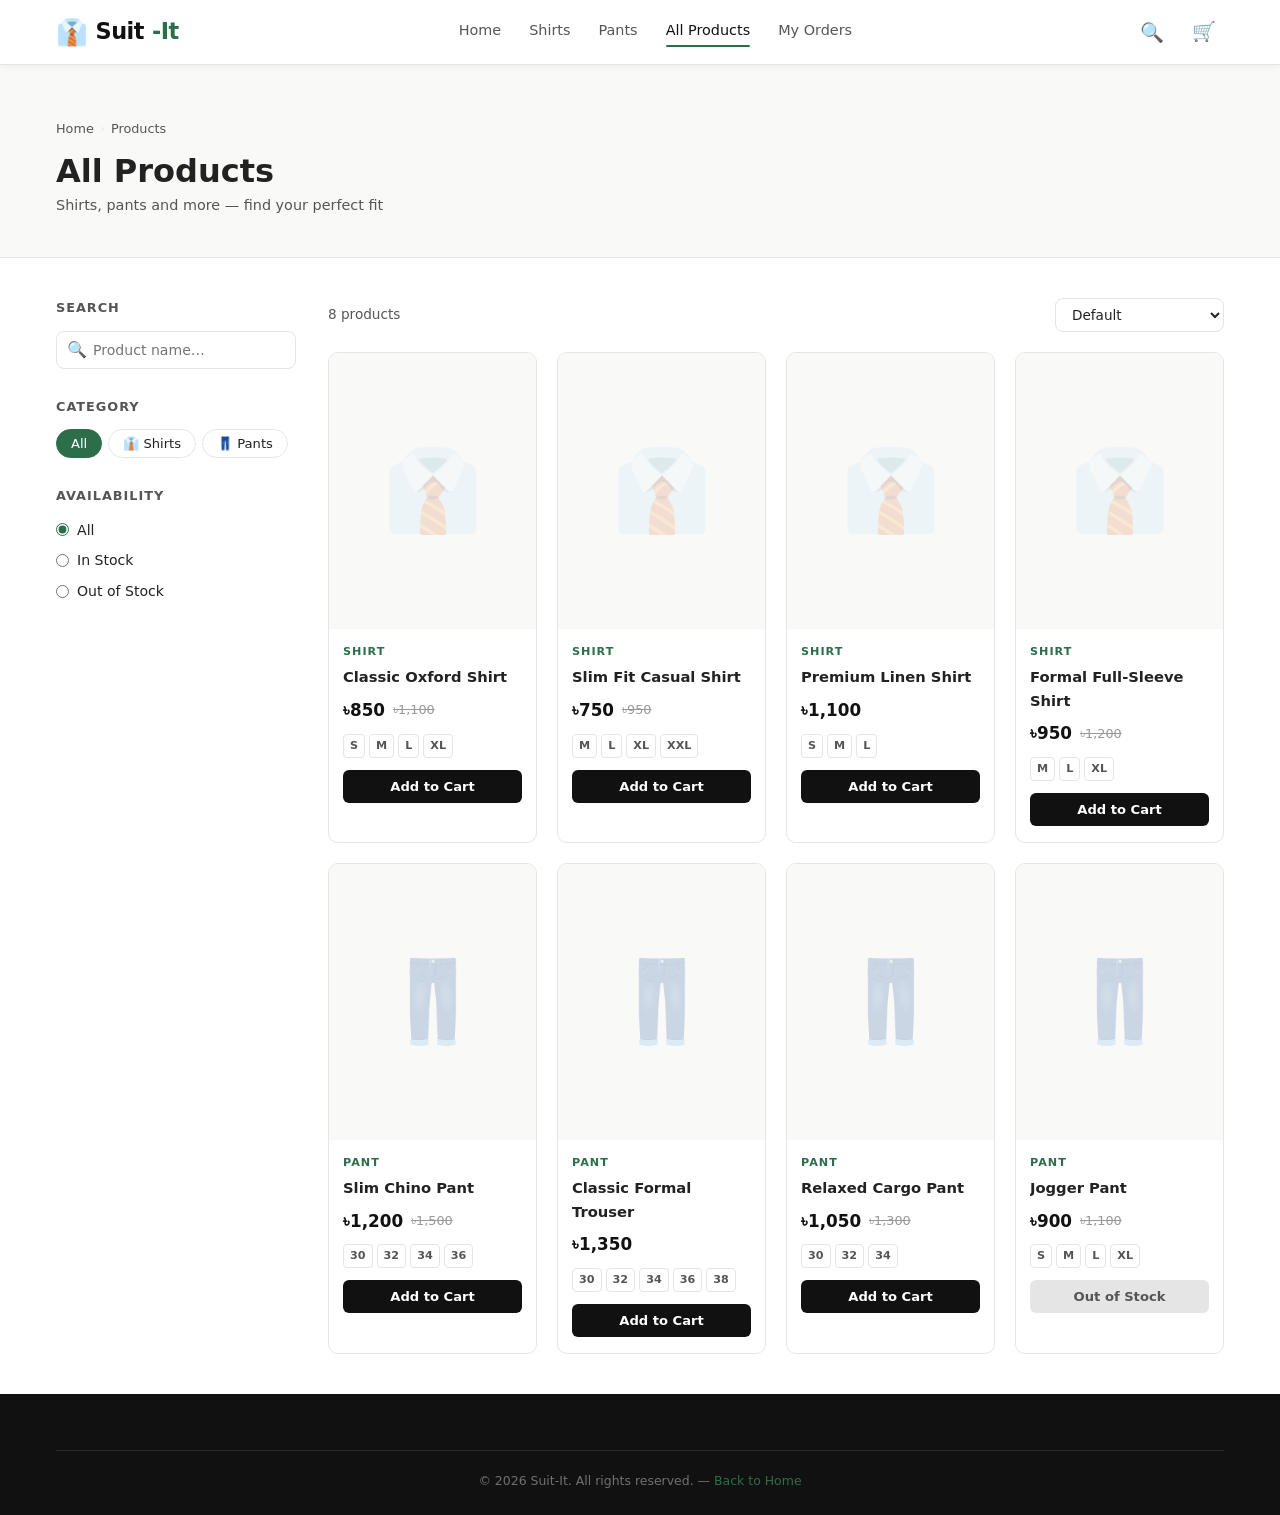
<file: products.html>
<!DOCTYPE html>
<html lang="en">
<head>
<meta charset="UTF-8">
<meta name="viewport" content="width=device-width, initial-scale=1.0">
<title>All Products — Suit-It</title>
<link rel="stylesheet" href="css/style.css">
</head>
<body>

<header class="header">
  <div class="container">
    <div class="header-inner">
      <a href="index.html" class="logo"><span class="logo-icon">👔</span> Suit<span>-It</span></a>
      <nav class="nav">
        <a href="index.html">Home</a>
        <a href="products.html?category=shirt">Shirts</a>
        <a href="products.html?category=pant">Pants</a>
        <a href="products.html">All Products</a>
        <a href="orders.html">My Orders</a>
      </nav>
      <div class="header-actions">
        <button class="icon-btn search-toggle" title="Search">🔍</button>
        <a href="cart.html" class="icon-btn" style="position:relative">🛒<span class="cart-badge">0</span></a>
        <button class="menu-toggle">☰</button>
      </div>
    </div>
  </div>
  <nav class="mobile-nav">
    <a href="index.html">Home</a>
    <a href="products.html?category=shirt">👔 Shirts</a>
    <a href="products.html?category=pant">👖 Pants</a>
    <a href="products.html">All Products</a>
    <a href="orders.html">My Orders</a>
    <a href="cart.html">🛒 Cart</a>
  </nav>
  <div class="search-bar"><input type="text" placeholder="Search products…"></div>
</header>

<div class="page-hero">
  <div class="container">
    <div class="breadcrumb"><a href="index.html">Home</a><span class="sep">›</span><span>Products</span></div>
    <h1>All Products</h1>
    <p>Shirts, pants and more — find your perfect fit</p>
  </div>
</div>

<div class="container">
  <div class="products-layout">

    <!-- FILTERS SIDEBAR -->
    <aside class="filters-panel">
      <div class="filter-group">
        <h4>Search</h4>
        <div class="search-input-wrap">
          <span class="si">🔍</span>
          <input type="text" id="searchInput" placeholder="Product name…">
        </div>
      </div>

      <div class="filter-group">
        <h4>Category</h4>
        <div class="filter-btns">
          <button class="filter-btn" data-cat="all">All</button>
          <button class="filter-btn" data-cat="shirt">👔 Shirts</button>
          <button class="filter-btn" data-cat="pant">👖 Pants</button>
        </div>
      </div>

      <div class="filter-group">
        <h4>Availability</h4>
        <div class="filter-options">
          <label class="filter-option"><input type="radio" name="avail" data-avail value="all" checked><label>All</label></label>
          <label class="filter-option"><input type="radio" name="avail" data-avail value="in"><label>In Stock</label></label>
          <label class="filter-option"><input type="radio" name="avail" data-avail value="out"><label>Out of Stock</label></label>
        </div>
      </div>
    </aside>

    <!-- PRODUCTS MAIN -->
    <div>
      <div class="products-header">
        <span class="products-count" id="productCount">Loading…</span>
        <select class="sort-select" id="sortSelect">
          <option value="default">Default</option>
          <option value="low">Price: Low to High</option>
          <option value="high">Price: High to Low</option>
        </select>
      </div>
      <div class="loading-spinner" id="loadSpinner"><div class="spinner"></div></div>
      <div class="products-grid" id="productsGrid"></div>
    </div>

  </div>
</div>

<footer class="footer">
  <div class="container">
    <div class="footer-bottom">© 2026 Suit-It. All rights reserved. — <a href="index.html" style="color:var(--accent)">Back to Home</a></div>
  </div>
</footer>

<button class="back-top" id="backTop">↑</button>
<div class="modal-overlay" id="confirmModal"><div class="modal"><h3>Are you sure?</h3><p id="confirmMsg"></p><div class="modal-actions"><button class="btn btn-outline btn-sm" id="confirmNo">Cancel</button><button class="btn btn-danger btn-sm" id="confirmYes">Confirm</button></div></div></div>

<script src="js/app.js"></script>
<script src="js/products.js"></script>
<script>
  // Hide spinner after products load
  const obs = new MutationObserver(() => {
    document.getElementById('loadSpinner').style.display = 'none';
  });
  const grid = document.getElementById('productsGrid');
  if (grid) obs.observe(grid, { childList: true });
</script>
</body>
</html>
</file>
<file: css/style.css>
/* =============================================
   SUIT-IT — Main Stylesheet
   Premium Minimalist Clothing Store
   ============================================= */

/* --- Variables --- */
:root {
  --black: #111111;
  --dark: #222222;
  --mid: #555555;
  --light: #999999;
  --border: #e5e5e5;
  --bg: #f9f9f7;
  --white: #ffffff;
  --accent: #2c6e49;       /* Forest green — the brand signature */
  --accent-light: #d8ede1;
  --accent-dark: #1e4d33;
  --danger: #c0392b;
  --warning: #e67e22;
  --radius: 8px;
  --shadow: 0 2px 12px rgba(0,0,0,0.08);
  --shadow-md: 0 4px 24px rgba(0,0,0,0.12);
  --transition: 0.2s ease;
  --font: 'Segoe UI', system-ui, -apple-system, sans-serif;
  --font-serif: Georgia, 'Times New Roman', serif;
  --delivery-charge: 80;
}

/* --- Reset --- */
*, *::before, *::after { box-sizing: border-box; margin: 0; padding: 0; }
html { scroll-behavior: smooth; font-size: 16px; }
body { font-family: var(--font); background: var(--white); color: var(--dark); line-height: 1.6; }
img { max-width: 100%; display: block; }
a { text-decoration: none; color: inherit; }
ul { list-style: none; }
button { cursor: pointer; font-family: var(--font); border: none; outline: none; }
input, select, textarea { font-family: var(--font); outline: none; }

/* --- Typography --- */
h1 { font-size: clamp(2rem, 5vw, 3.5rem); font-weight: 700; line-height: 1.15; }
h2 { font-size: clamp(1.4rem, 3vw, 2rem); font-weight: 600; }
h3 { font-size: 1.1rem; font-weight: 600; }
h4 { font-size: 0.95rem; font-weight: 600; }

/* --- Layout --- */
.container { max-width: 1200px; margin: 0 auto; padding: 0 16px; }
.section { padding: 60px 0; }
.section-title { text-align: center; margin-bottom: 40px; }
.section-title h2 { margin-bottom: 8px; }
.section-title p { color: var(--mid); font-size: 0.95rem; }

/* =============================================
   HEADER
   ============================================= */
.header {
  position: sticky; top: 0; z-index: 1000;
  background: var(--white);
  border-bottom: 1px solid var(--border);
  box-shadow: 0 1px 8px rgba(0,0,0,0.06);
}
.header-inner {
  display: flex; align-items: center; justify-content: space-between;
  height: 64px; gap: 16px;
}
.logo {
  display: flex; align-items: center; gap: 8px;
  font-size: 1.4rem; font-weight: 800; letter-spacing: -0.5px;
  color: var(--black);
}
.logo span { color: var(--accent); }
.logo-icon { font-size: 1.6rem; }

.nav { display: flex; align-items: center; gap: 28px; }
.nav a {
  font-size: 0.9rem; font-weight: 500; color: var(--mid);
  transition: color var(--transition); position: relative;
  padding-bottom: 2px;
}
.nav a:hover, .nav a.active { color: var(--black); }
.nav a.active::after {
  content: ''; position: absolute; bottom: -2px; left: 0; right: 0;
  height: 2px; background: var(--accent); border-radius: 2px;
}

.header-actions { display: flex; align-items: center; gap: 12px; }
.icon-btn {
  background: none; border: none; padding: 8px;
  cursor: pointer; position: relative; color: var(--dark);
  font-size: 1.2rem; border-radius: 50%; transition: background var(--transition);
}
.icon-btn:hover { background: var(--bg); }
.cart-badge {
  position: absolute; top: 2px; right: 2px;
  background: var(--accent); color: #fff;
  font-size: 0.65rem; font-weight: 700;
  width: 16px; height: 16px; border-radius: 50%;
  display: flex; align-items: center; justify-content: center;
  display: none;
}
.cart-badge.show { display: flex; }

/* Mobile menu toggle */
.menu-toggle {
  display: none; background: none; border: none;
  font-size: 1.4rem; cursor: pointer; padding: 4px;
}
.mobile-nav {
  display: none; background: var(--white);
  border-top: 1px solid var(--border);
  padding: 12px 16px;
}
.mobile-nav.open { display: block; }
.mobile-nav a {
  display: block; padding: 10px 0; font-size: 0.95rem;
  font-weight: 500; color: var(--dark); border-bottom: 1px solid var(--border);
}
.mobile-nav a:last-child { border-bottom: none; }

/* Search bar */
.search-bar {
  display: none; padding: 10px 16px;
  border-top: 1px solid var(--border); background: var(--bg);
}
.search-bar.open { display: block; }
.search-bar input {
  width: 100%; padding: 10px 14px;
  border: 1px solid var(--border); border-radius: var(--radius);
  font-size: 0.9rem; background: var(--white);
}

/* =============================================
   BUTTONS
   ============================================= */
.btn {
  display: inline-flex; align-items: center; justify-content: center; gap: 6px;
  padding: 12px 24px; border-radius: var(--radius);
  font-size: 0.9rem; font-weight: 600; transition: all var(--transition);
  cursor: pointer; border: 2px solid transparent;
}
.btn-primary { background: var(--accent); color: #fff; border-color: var(--accent); }
.btn-primary:hover { background: var(--accent-dark); border-color: var(--accent-dark); }
.btn-outline { background: transparent; color: var(--black); border-color: var(--black); }
.btn-outline:hover { background: var(--black); color: #fff; }
.btn-dark { background: var(--black); color: #fff; border-color: var(--black); }
.btn-dark:hover { background: var(--dark); }
.btn-danger { background: var(--danger); color: #fff; border-color: var(--danger); }
.btn-sm { padding: 8px 16px; font-size: 0.8rem; }
.btn-full { width: 100%; }
.btn:disabled { opacity: 0.5; cursor: not-allowed; }

/* =============================================
   HERO
   ============================================= */
.hero {
  background: linear-gradient(135deg, #1a3a2a 0%, #2c6e49 60%, #3d8f5f 100%);
  color: #fff; padding: 80px 0; position: relative; overflow: hidden;
}
.hero::before {
  content: '';
  position: absolute; inset: 0;
  background: url("data:image/svg+xml,%3Csvg width='60' height='60' viewBox='0 0 60 60' xmlns='http://www.w3.org/2000/svg'%3E%3Cg fill='none' fill-rule='evenodd'%3E%3Cg fill='%23ffffff' fill-opacity='0.03'%3E%3Cpath d='M36 34v-4h-2v4h-4v2h4v4h2v-4h4v-2h-4zm0-30V0h-2v4h-4v2h4v4h2V6h4V4h-4zM6 34v-4H4v4H0v2h4v4h2v-4h4v-2H6zM6 4V0H4v4H0v2h4v4h2V6h4V4H6z'/%3E%3C/g%3E%3C/g%3E%3C/svg%3E");
}
.hero-inner {
  display: grid; grid-template-columns: 1fr 1fr; gap: 60px;
  align-items: center; position: relative; z-index: 1;
}
.hero-badge {
  display: inline-block; background: rgba(255,255,255,0.15);
  backdrop-filter: blur(4px); color: #fff;
  font-size: 0.75rem; font-weight: 600; letter-spacing: 1.5px; text-transform: uppercase;
  padding: 5px 14px; border-radius: 20px; margin-bottom: 20px;
  border: 1px solid rgba(255,255,255,0.2);
}
.hero h1 { margin-bottom: 16px; font-weight: 800; }
.hero h1 em { font-style: normal; color: #a8d5ba; }
.hero p { font-size: 1.05rem; opacity: 0.85; margin-bottom: 32px; max-width: 440px; }
.hero-btns { display: flex; gap: 12px; flex-wrap: wrap; }
.hero-btns .btn-outline { color: #fff; border-color: rgba(255,255,255,0.6); }
.hero-btns .btn-outline:hover { background: #fff; color: var(--accent); }
.hero-visual {
  display: flex; justify-content: center; align-items: center;
  font-size: 8rem; opacity: 0.15; user-select: none;
}

/* =============================================
   CATEGORIES
   ============================================= */
.categories { background: var(--bg); }
.cat-grid { display: grid; grid-template-columns: 1fr 1fr; gap: 20px; }
.cat-card {
  background: var(--white); border-radius: 12px;
  padding: 40px 32px; text-align: center;
  border: 1px solid var(--border);
  cursor: pointer; transition: all var(--transition);
  text-decoration: none; color: var(--dark);
}
.cat-card:hover { border-color: var(--accent); box-shadow: var(--shadow-md); transform: translateY(-2px); }
.cat-icon { font-size: 3.5rem; margin-bottom: 16px; }
.cat-card h3 { font-size: 1.3rem; margin-bottom: 6px; }
.cat-card p { color: var(--mid); font-size: 0.85rem; }
.cat-card .cat-link {
  display: inline-block; margin-top: 16px;
  color: var(--accent); font-size: 0.85rem; font-weight: 600;
}

/* =============================================
   PRODUCT GRID
   ============================================= */
.products-grid {
  display: grid;
  grid-template-columns: repeat(4, 1fr);
  gap: 20px;
}
.product-card {
  background: var(--white); border-radius: 10px;
  border: 1px solid var(--border);
  overflow: hidden; transition: all var(--transition);
  position: relative;
}
.product-card:hover { box-shadow: var(--shadow-md); transform: translateY(-3px); }
.product-img {
  aspect-ratio: 3/4; overflow: hidden; background: var(--bg);
  display: flex; align-items: center; justify-content: center;
  cursor: pointer; position: relative;
}
.product-img img { width: 100%; height: 100%; object-fit: cover; transition: transform 0.3s ease; }
.product-card:hover .product-img img { transform: scale(1.04); }
.product-img .img-placeholder {
  font-size: 5rem; opacity: 0.2;
}
.product-badge {
  position: absolute; top: 10px; left: 10px;
  background: var(--danger); color: #fff;
  font-size: 0.7rem; font-weight: 700; padding: 3px 8px;
  border-radius: 4px; letter-spacing: 0.5px;
}
.out-badge {
  background: var(--mid);
}
.product-info { padding: 14px 14px 16px; }
.product-cat {
  font-size: 0.7rem; text-transform: uppercase; letter-spacing: 1px;
  color: var(--accent); font-weight: 600; margin-bottom: 4px;
}
.product-name {
  font-size: 0.92rem; font-weight: 600; margin-bottom: 8px;
  cursor: pointer; transition: color var(--transition);
  display: -webkit-box; -webkit-line-clamp: 2; -webkit-box-orient: vertical; overflow: hidden;
}
.product-name:hover { color: var(--accent); }
.product-price { display: flex; align-items: center; gap: 8px; margin-bottom: 10px; }
.price-current { font-size: 1.05rem; font-weight: 700; color: var(--black); }
.price-old { font-size: 0.8rem; color: var(--light); text-decoration: line-through; }
.product-sizes { display: flex; gap: 4px; flex-wrap: wrap; margin-bottom: 12px; }
.size-tag {
  font-size: 0.7rem; font-weight: 600; color: var(--mid);
  border: 1px solid var(--border); border-radius: 4px;
  padding: 2px 6px;
}
.add-cart-btn {
  width: 100%; padding: 9px; background: var(--black); color: #fff;
  border: none; border-radius: 6px; font-size: 0.82rem; font-weight: 600;
  cursor: pointer; transition: background var(--transition);
}
.add-cart-btn:hover { background: var(--accent); }
.add-cart-btn:disabled { background: var(--border); color: var(--mid); cursor: not-allowed; }

/* =============================================
   WHY CHOOSE US
   ============================================= */
.features { background: var(--bg); }
.features-grid { display: grid; grid-template-columns: repeat(4, 1fr); gap: 24px; }
.feature-card { text-align: center; padding: 28px 16px; }
.feature-icon { font-size: 2.5rem; margin-bottom: 12px; }
.feature-card h4 { margin-bottom: 6px; font-size: 0.95rem; }
.feature-card p { font-size: 0.82rem; color: var(--mid); }

/* =============================================
   FOOTER
   ============================================= */
.footer { background: var(--black); color: rgba(255,255,255,0.75); padding: 56px 0 24px; }
.footer-grid { display: grid; grid-template-columns: 2fr 1fr 1fr; gap: 48px; margin-bottom: 40px; }
.footer-logo { font-size: 1.4rem; font-weight: 800; color: #fff; margin-bottom: 12px; }
.footer-logo span { color: var(--accent); }
.footer-desc { font-size: 0.85rem; margin-bottom: 16px; }
.footer-contact p { font-size: 0.83rem; margin-bottom: 6px; }
.footer-social { display: flex; gap: 10px; margin-top: 14px; }
.social-btn {
  width: 36px; height: 36px; border-radius: 50%;
  background: rgba(255,255,255,0.1);
  display: flex; align-items: center; justify-content: center;
  font-size: 1rem; transition: background var(--transition);
  text-decoration: none; color: #fff;
}
.social-btn:hover { background: var(--accent); }
.footer h4 { color: #fff; font-size: 0.85rem; text-transform: uppercase; letter-spacing: 1px; margin-bottom: 16px; }
.footer ul li { margin-bottom: 8px; }
.footer ul a { font-size: 0.83rem; transition: color var(--transition); }
.footer ul a:hover { color: var(--accent); }
.footer-bottom {
  border-top: 1px solid rgba(255,255,255,0.1);
  padding-top: 20px; text-align: center; font-size: 0.78rem;
  color: rgba(255,255,255,0.4);
}

/* =============================================
   PRODUCTS PAGE — Filters
   ============================================= */
.page-hero {
  background: var(--bg); padding: 40px 0;
  border-bottom: 1px solid var(--border);
}
.page-hero h1 { font-size: 2rem; margin-bottom: 4px; }
.page-hero p { color: var(--mid); font-size: 0.9rem; }

.products-layout { display: grid; grid-template-columns: 240px 1fr; gap: 32px; padding: 40px 0; }

.filters-panel { position: sticky; top: 80px; align-self: start; }
.filter-group { margin-bottom: 28px; }
.filter-group h4 { font-size: 0.8rem; text-transform: uppercase; letter-spacing: 1px; color: var(--mid); margin-bottom: 12px; }
.filter-options { display: flex; flex-direction: column; gap: 8px; }
.filter-option { display: flex; align-items: center; gap: 8px; cursor: pointer; }
.filter-option input { accent-color: var(--accent); }
.filter-option label { font-size: 0.88rem; cursor: pointer; }
.filter-option label:hover { color: var(--accent); }

.filter-btn {
  background: none; border: 1px solid var(--border);
  padding: 6px 14px; border-radius: 20px;
  font-size: 0.82rem; cursor: pointer; transition: all var(--transition);
  color: var(--dark);
}
.filter-btn.active, .filter-btn:hover {
  background: var(--accent); border-color: var(--accent); color: #fff;
}
.filter-btns { display: flex; flex-wrap: wrap; gap: 6px; }

.products-header { display: flex; align-items: center; justify-content: space-between; margin-bottom: 20px; }
.products-count { font-size: 0.85rem; color: var(--mid); }
.sort-select {
  padding: 7px 12px; border: 1px solid var(--border); border-radius: var(--radius);
  font-size: 0.85rem; background: var(--white); color: var(--dark);
}

.search-input-wrap { position: relative; margin-bottom: 28px; }
.search-input-wrap input {
  width: 100%; padding: 10px 14px 10px 36px;
  border: 1px solid var(--border); border-radius: var(--radius); font-size: 0.88rem;
}
.search-input-wrap .si { position: absolute; left: 11px; top: 50%; transform: translateY(-50%); color: var(--light); }

/* =============================================
   PRODUCT DETAIL PAGE
   ============================================= */
.product-detail { padding: 40px 0; }
.detail-grid { display: grid; grid-template-columns: 1fr 1fr; gap: 56px; align-items: start; }
.detail-img { border-radius: 12px; overflow: hidden; background: var(--bg); aspect-ratio: 3/4; display: flex; align-items: center; justify-content: center; }
.detail-img img { width: 100%; height: 100%; object-fit: cover; }
.detail-img .img-placeholder { font-size: 10rem; opacity: 0.15; }

.detail-badge { display: inline-block; background: var(--accent-light); color: var(--accent); font-size: 0.75rem; font-weight: 600; text-transform: uppercase; letter-spacing: 1px; padding: 4px 10px; border-radius: 4px; margin-bottom: 12px; }
.detail-title { font-size: 1.8rem; font-weight: 700; margin-bottom: 16px; line-height: 1.2; }
.detail-price { display: flex; align-items: center; gap: 12px; margin-bottom: 20px; }
.detail-price .current { font-size: 1.6rem; font-weight: 800; color: var(--black); }
.detail-price .old { font-size: 1rem; color: var(--light); text-decoration: line-through; }
.detail-price .discount { background: var(--danger); color: #fff; font-size: 0.75rem; font-weight: 700; padding: 3px 8px; border-radius: 4px; }
.detail-desc { color: var(--mid); font-size: 0.92rem; line-height: 1.7; margin-bottom: 24px; }

.option-label { font-size: 0.8rem; font-weight: 600; text-transform: uppercase; letter-spacing: 0.8px; color: var(--mid); margin-bottom: 10px; }
.option-label span { color: var(--black); text-transform: none; letter-spacing: 0; }
.size-options, .color-options { display: flex; flex-wrap: wrap; gap: 8px; margin-bottom: 20px; }
.size-opt, .color-opt {
  min-width: 44px; padding: 7px 10px; text-align: center;
  border: 1.5px solid var(--border); border-radius: 6px;
  font-size: 0.85rem; font-weight: 600; cursor: pointer;
  transition: all var(--transition); background: var(--white);
}
.size-opt:hover, .size-opt.selected { border-color: var(--accent); background: var(--accent-light); color: var(--accent); }
.color-opt {
  display: flex; align-items: center; gap: 6px; min-width: auto; padding: 6px 12px;
}
.color-dot { width: 14px; height: 14px; border-radius: 50%; border: 1px solid rgba(0,0,0,0.15); }
.color-opt:hover, .color-opt.selected { border-color: var(--accent); background: var(--accent-light); }

.qty-wrap { display: flex; align-items: center; gap: 0; margin-bottom: 24px; border: 1.5px solid var(--border); border-radius: 8px; overflow: hidden; width: fit-content; }
.qty-btn { width: 40px; height: 40px; background: var(--bg); border: none; font-size: 1.1rem; cursor: pointer; transition: background var(--transition); color: var(--dark); }
.qty-btn:hover { background: var(--accent-light); color: var(--accent); }
.qty-num { width: 48px; text-align: center; font-size: 1rem; font-weight: 600; border: none; background: none; -moz-appearance: textfield; }
.qty-num::-webkit-outer-spin-button, .qty-num::-webkit-inner-spin-button { display: none; }

.detail-actions { display: flex; flex-direction: column; gap: 10px; }
.out-of-stock-msg { color: var(--danger); font-size: 0.85rem; font-weight: 600; padding: 10px 0; }

/* =============================================
   CART PAGE
   ============================================= */
.cart-layout { display: grid; grid-template-columns: 1fr 340px; gap: 32px; padding: 40px 0; }
.cart-items { }
.cart-item {
  display: grid; grid-template-columns: 80px 1fr auto; gap: 16px; align-items: start;
  padding: 16px 0; border-bottom: 1px solid var(--border);
}
.cart-item-img { width: 80px; height: 100px; border-radius: 8px; overflow: hidden; background: var(--bg); flex-shrink: 0; display: flex; align-items: center; justify-content: center; }
.cart-item-img img { width: 100%; height: 100%; object-fit: cover; }
.cart-item-img .img-placeholder { font-size: 2.5rem; opacity: 0.3; }
.cart-item-name { font-weight: 600; font-size: 0.9rem; margin-bottom: 4px; }
.cart-item-meta { font-size: 0.78rem; color: var(--mid); margin-bottom: 8px; }
.cart-item-price { font-size: 0.92rem; font-weight: 700; }
.cart-qty { display: flex; align-items: center; gap: 8px; margin-top: 10px; }
.cart-qty-btn { width: 28px; height: 28px; border-radius: 4px; background: var(--bg); border: 1px solid var(--border); font-size: 1rem; cursor: pointer; display: flex; align-items: center; justify-content: center; transition: all var(--transition); }
.cart-qty-btn:hover { border-color: var(--accent); color: var(--accent); }
.cart-qty-num { font-size: 0.9rem; font-weight: 600; min-width: 28px; text-align: center; }
.remove-btn { background: none; border: none; color: var(--light); font-size: 1.1rem; cursor: pointer; padding: 4px; transition: color var(--transition); flex-shrink: 0; }
.remove-btn:hover { color: var(--danger); }

.cart-summary {
  background: var(--bg); border-radius: 12px; padding: 24px;
  position: sticky; top: 80px; align-self: start; border: 1px solid var(--border);
}
.cart-summary h3 { margin-bottom: 20px; font-size: 1rem; }
.summary-row { display: flex; justify-content: space-between; font-size: 0.88rem; margin-bottom: 10px; }
.summary-row.total { font-weight: 700; font-size: 1rem; padding-top: 10px; border-top: 1px solid var(--border); margin-top: 4px; }
.summary-divider { border: none; border-top: 1px solid var(--border); margin: 12px 0; }

.empty-state { text-align: center; padding: 80px 20px; }
.empty-state .empty-icon { font-size: 4rem; margin-bottom: 16px; opacity: 0.3; }
.empty-state h3 { margin-bottom: 8px; }
.empty-state p { color: var(--mid); font-size: 0.88rem; margin-bottom: 24px; }

/* =============================================
   CHECKOUT PAGE
   ============================================= */
.checkout-layout { display: grid; grid-template-columns: 1fr 360px; gap: 32px; padding: 40px 0; }
.checkout-form-section h2 { margin-bottom: 24px; font-size: 1.3rem; }
.form-group { margin-bottom: 18px; }
.form-group label { display: block; font-size: 0.82rem; font-weight: 600; color: var(--mid); text-transform: uppercase; letter-spacing: 0.6px; margin-bottom: 6px; }
.form-group input, .form-group select, .form-group textarea {
  width: 100%; padding: 11px 14px;
  border: 1.5px solid var(--border); border-radius: var(--radius);
  font-size: 0.9rem; color: var(--dark); background: var(--white);
  transition: border-color var(--transition);
}
.form-group input:focus, .form-group select:focus, .form-group textarea:focus { border-color: var(--accent); }
.form-group textarea { resize: vertical; min-height: 80px; }
.form-error { font-size: 0.78rem; color: var(--danger); margin-top: 4px; display: none; }
.form-group.error .form-error { display: block; }
.form-group.error input, .form-group.error select { border-color: var(--danger); }

.order-summary-panel { background: var(--bg); border: 1px solid var(--border); border-radius: 12px; padding: 24px; position: sticky; top: 80px; }
.order-item { display: flex; gap: 10px; margin-bottom: 14px; padding-bottom: 14px; border-bottom: 1px solid var(--border); }
.order-item:last-of-type { border-bottom: none; }
.order-item-img { width: 50px; height: 65px; border-radius: 6px; background: var(--white); overflow: hidden; flex-shrink: 0; display: flex; align-items: center; justify-content: center; }
.order-item-img img { width: 100%; height: 100%; object-fit: cover; }
.order-item-img .img-placeholder { font-size: 1.5rem; opacity: 0.3; }
.order-item-name { font-size: 0.83rem; font-weight: 600; margin-bottom: 3px; }
.order-item-meta { font-size: 0.75rem; color: var(--mid); }
.order-item-price { font-size: 0.85rem; font-weight: 700; margin-top: auto; }

.success-screen {
  text-align: center; padding: 60px 20px; display: none;
}
.success-icon { font-size: 5rem; margin-bottom: 20px; }
.success-screen h2 { margin-bottom: 10px; color: var(--accent); }
.success-screen .order-id { background: var(--accent-light); color: var(--accent); font-size: 1.1rem; font-weight: 700; padding: 10px 24px; border-radius: var(--radius); display: inline-block; margin: 16px 0 24px; letter-spacing: 1px; }
.success-screen p { color: var(--mid); margin-bottom: 24px; }

/* =============================================
   ORDERS PAGE
   ============================================= */
.orders-list { padding: 40px 0; }
.order-card { border: 1px solid var(--border); border-radius: 10px; margin-bottom: 16px; overflow: hidden; }
.order-card-header { display: flex; align-items: center; justify-content: space-between; padding: 16px 20px; background: var(--bg); flex-wrap: wrap; gap: 8px; }
.order-status { font-size: 0.78rem; font-weight: 700; text-transform: uppercase; letter-spacing: 0.8px; padding: 4px 12px; border-radius: 20px; }
.status-pending { background: #fff3cd; color: #856404; }
.status-processing { background: #cfe2ff; color: #0a58ca; }
.status-delivered { background: #d1e7dd; color: #0f5132; }
.order-card-body { padding: 16px 20px; }
.order-products { font-size: 0.85rem; color: var(--mid); margin-bottom: 10px; }
.order-total { font-size: 0.95rem; font-weight: 700; }

/* =============================================
   ADMIN PAGE
   ============================================= */
.admin-layout { display: grid; grid-template-columns: 280px 1fr; gap: 32px; padding: 40px 0; }
.admin-sidebar { background: var(--black); border-radius: 12px; padding: 24px; color: #fff; position: sticky; top: 80px; align-self: start; }
.admin-sidebar h3 { margin-bottom: 20px; font-size: 0.85rem; text-transform: uppercase; letter-spacing: 1px; color: rgba(255,255,255,0.5); }
.admin-nav a { display: block; padding: 10px 12px; border-radius: 8px; font-size: 0.88rem; color: rgba(255,255,255,0.7); margin-bottom: 4px; transition: all var(--transition); }
.admin-nav a:hover, .admin-nav a.active { background: var(--accent); color: #fff; }
.admin-section { display: none; }
.admin-section.active { display: block; }
.admin-section h2 { font-size: 1.3rem; margin-bottom: 24px; }

.admin-table { width: 100%; border-collapse: collapse; font-size: 0.85rem; }
.admin-table th { background: var(--bg); padding: 12px 14px; text-align: left; font-size: 0.75rem; text-transform: uppercase; letter-spacing: 0.8px; color: var(--mid); border-bottom: 2px solid var(--border); white-space: nowrap; }
.admin-table td { padding: 12px 14px; border-bottom: 1px solid var(--border); vertical-align: middle; }
.admin-table tr:hover td { background: var(--bg); }
.admin-product-img { width: 48px; height: 60px; border-radius: 6px; object-fit: cover; background: var(--bg); display: flex; align-items: center; justify-content: center; overflow: hidden; }
.admin-product-img img { width: 100%; height: 100%; object-fit: cover; }
.admin-product-img .img-placeholder { font-size: 1.5rem; opacity: 0.3; }
.stock-yes { color: var(--accent); font-weight: 600; }
.stock-no { color: var(--danger); font-weight: 600; }

.admin-form { background: var(--bg); border-radius: 10px; padding: 24px; border: 1px solid var(--border); }
.form-row { display: grid; grid-template-columns: 1fr 1fr; gap: 16px; }

/* =============================================
   TOAST
   ============================================= */
.toast-container { position: fixed; bottom: 20px; right: 20px; z-index: 9999; display: flex; flex-direction: column; gap: 8px; }
.toast {
  background: var(--dark); color: #fff;
  padding: 12px 18px; border-radius: var(--radius);
  font-size: 0.85rem; display: flex; align-items: center; gap: 8px;
  box-shadow: var(--shadow-md); animation: slideUp 0.3s ease;
  max-width: 300px;
}
.toast.success { background: var(--accent); }
.toast.error { background: var(--danger); }
@keyframes slideUp { from { opacity: 0; transform: translateY(20px); } to { opacity: 1; transform: translateY(0); } }

/* =============================================
   BACK TO TOP
   ============================================= */
.back-top {
  position: fixed; bottom: 20px; left: 20px; z-index: 500;
  width: 40px; height: 40px; border-radius: 50%;
  background: var(--black); color: #fff;
  border: none; font-size: 1.1rem; cursor: pointer;
  opacity: 0; pointer-events: none; transition: opacity var(--transition);
  display: flex; align-items: center; justify-content: center;
}
.back-top.show { opacity: 1; pointer-events: all; }
.back-top:hover { background: var(--accent); }

/* =============================================
   BREADCRUMB
   ============================================= */
.breadcrumb { display: flex; align-items: center; gap: 6px; font-size: 0.8rem; color: var(--mid); padding: 14px 0; }
.breadcrumb a:hover { color: var(--accent); }
.breadcrumb .sep { color: var(--border); }

/* =============================================
   LOADING
   ============================================= */
.loading-spinner { display: flex; justify-content: center; padding: 60px; }
.spinner { width: 36px; height: 36px; border: 3px solid var(--border); border-top-color: var(--accent); border-radius: 50%; animation: spin 0.7s linear infinite; }
@keyframes spin { to { transform: rotate(360deg); } }

/* =============================================
   MODAL / CONFIRM DIALOG
   ============================================= */
.modal-overlay {
  position: fixed; inset: 0; background: rgba(0,0,0,0.5);
  z-index: 2000; display: none; align-items: center; justify-content: center;
  backdrop-filter: blur(2px);
}
.modal-overlay.open { display: flex; }
.modal { background: var(--white); border-radius: 12px; padding: 32px; max-width: 400px; width: 90%; box-shadow: var(--shadow-md); }
.modal h3 { margin-bottom: 12px; }
.modal p { color: var(--mid); font-size: 0.88rem; margin-bottom: 24px; }
.modal-actions { display: flex; gap: 10px; justify-content: flex-end; }

/* =============================================
   RESPONSIVE
   ============================================= */
@media (max-width: 992px) {
  .products-grid { grid-template-columns: repeat(3, 1fr); }
  .features-grid { grid-template-columns: repeat(2, 1fr); }
  .footer-grid { grid-template-columns: 1fr 1fr; }
  .hero-inner { grid-template-columns: 1fr; gap: 32px; }
  .hero-visual { display: none; }
  .detail-grid { grid-template-columns: 1fr; }
  .cart-layout { grid-template-columns: 1fr; }
  .checkout-layout { grid-template-columns: 1fr; }
  .admin-layout { grid-template-columns: 1fr; }
  .admin-sidebar { position: static; }
  .products-layout { grid-template-columns: 1fr; }
  .filters-panel { position: static; }
  .filter-btns { flex-direction: row; }
}

@media (max-width: 768px) {
  .nav { display: none; }
  .menu-toggle { display: block; }
  .products-grid { grid-template-columns: repeat(2, 1fr); gap: 12px; }
  .cat-grid { gap: 12px; }
  .cat-card { padding: 28px 16px; }
  .section { padding: 40px 0; }
  .hero { padding: 48px 0; }
  .footer-grid { grid-template-columns: 1fr; gap: 28px; }
  .form-row { grid-template-columns: 1fr; }
  .cart-item { grid-template-columns: 70px 1fr auto; }
}

@media (max-width: 480px) {
  .hero h1 { font-size: 1.8rem; }
  .hero-btns { flex-direction: column; }
  .hero-btns .btn { width: 100%; }
}
</file>
